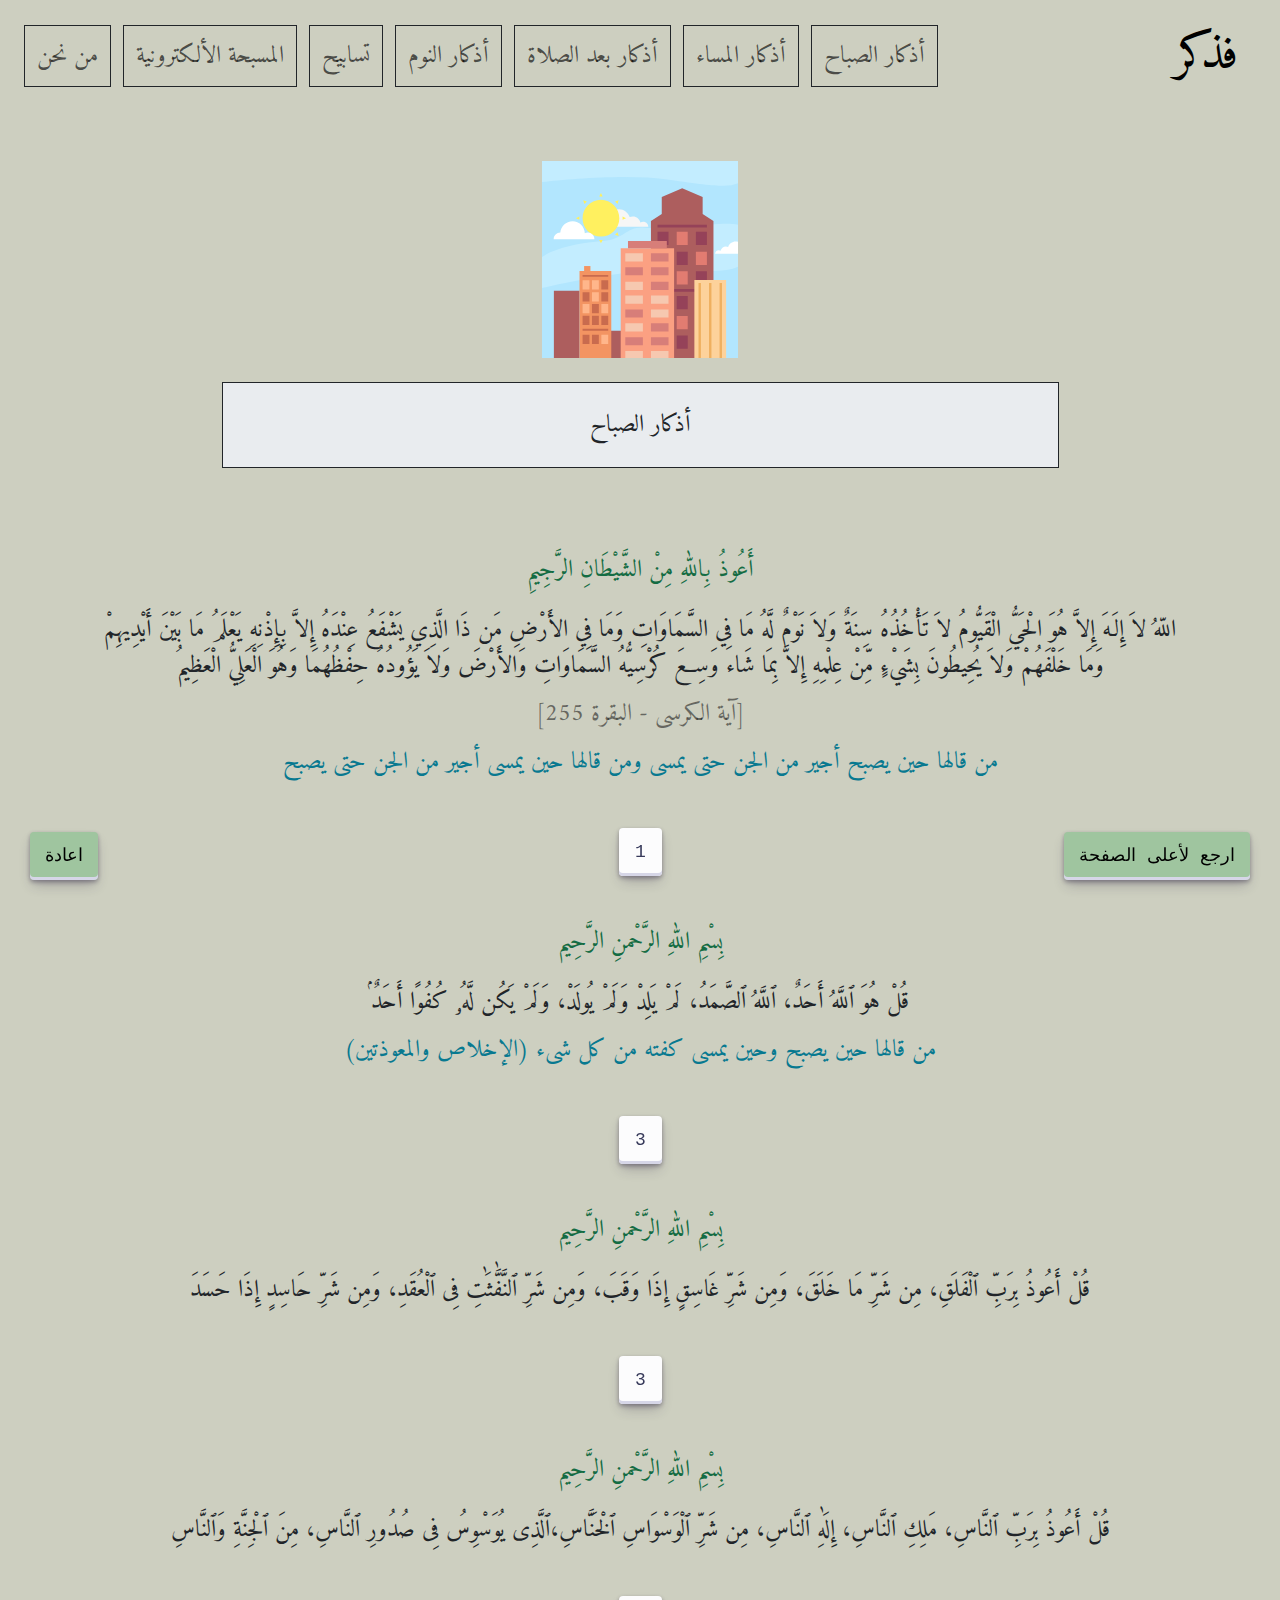
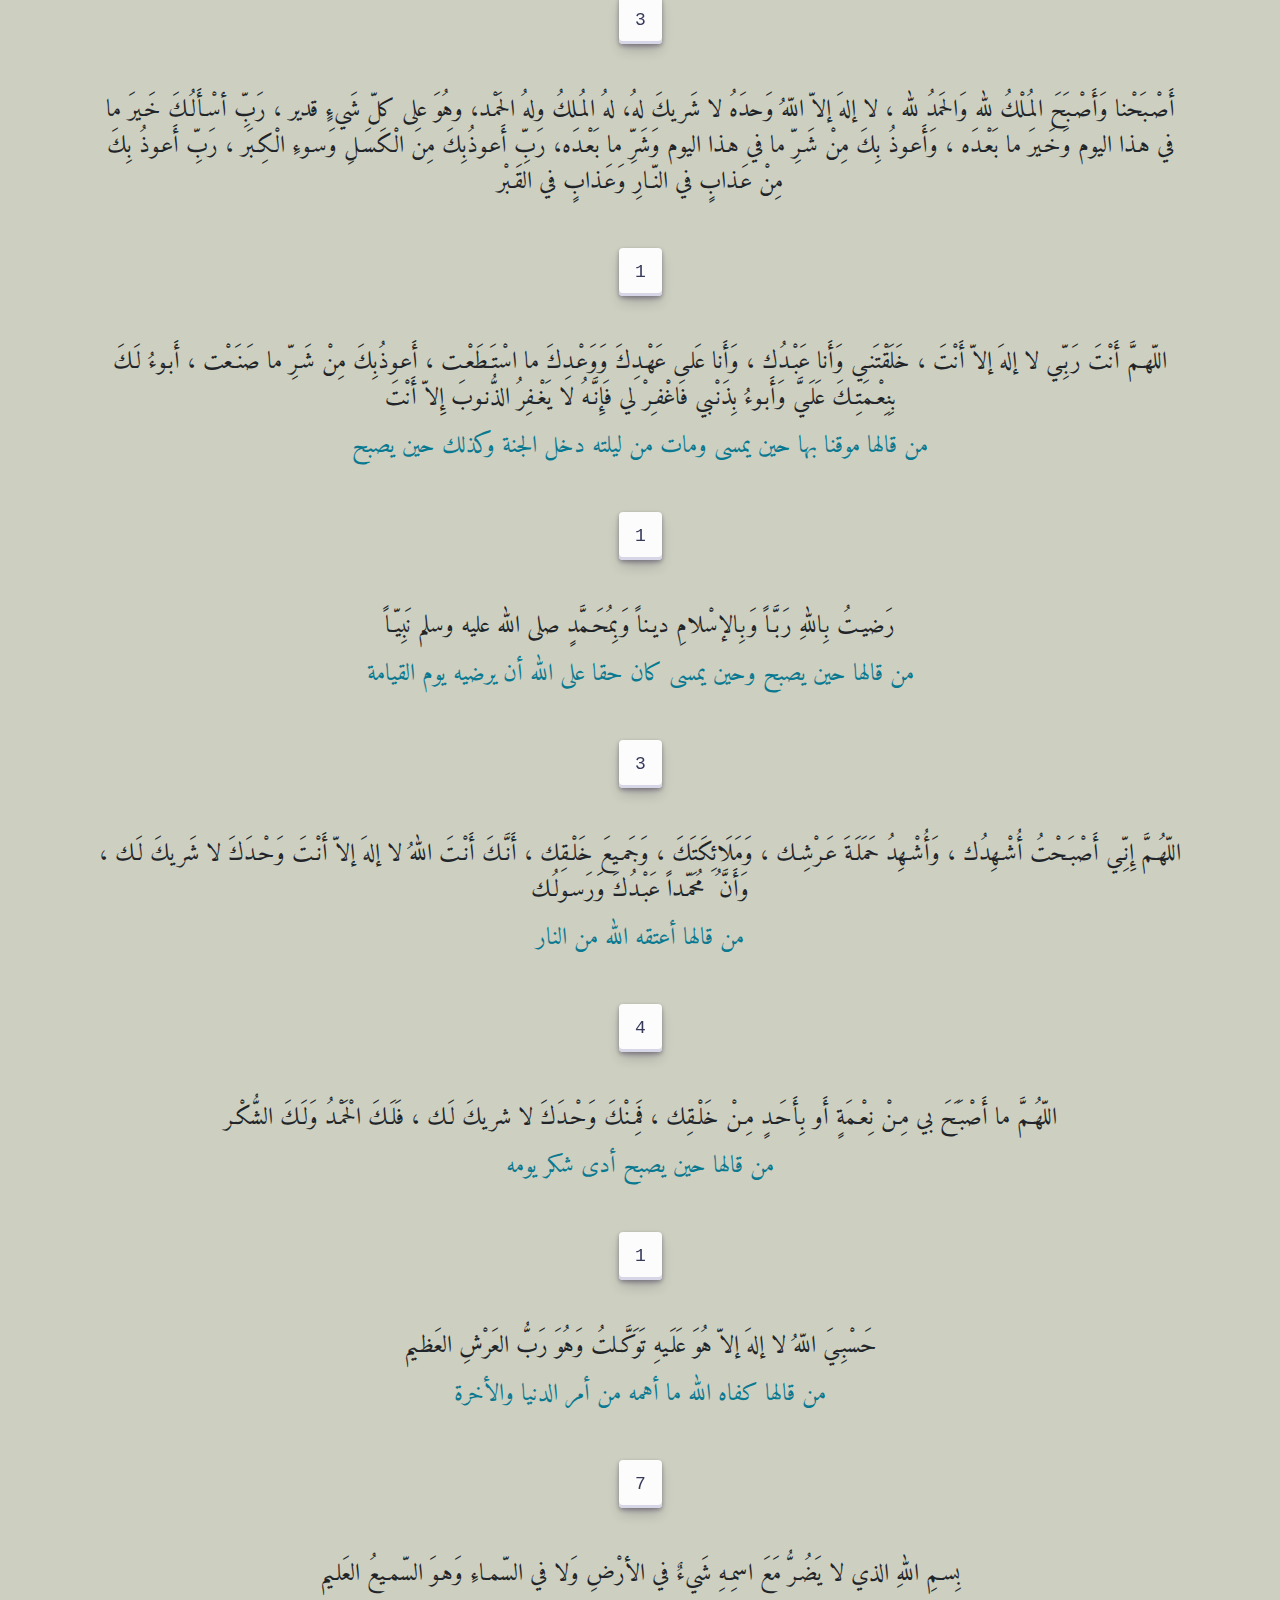
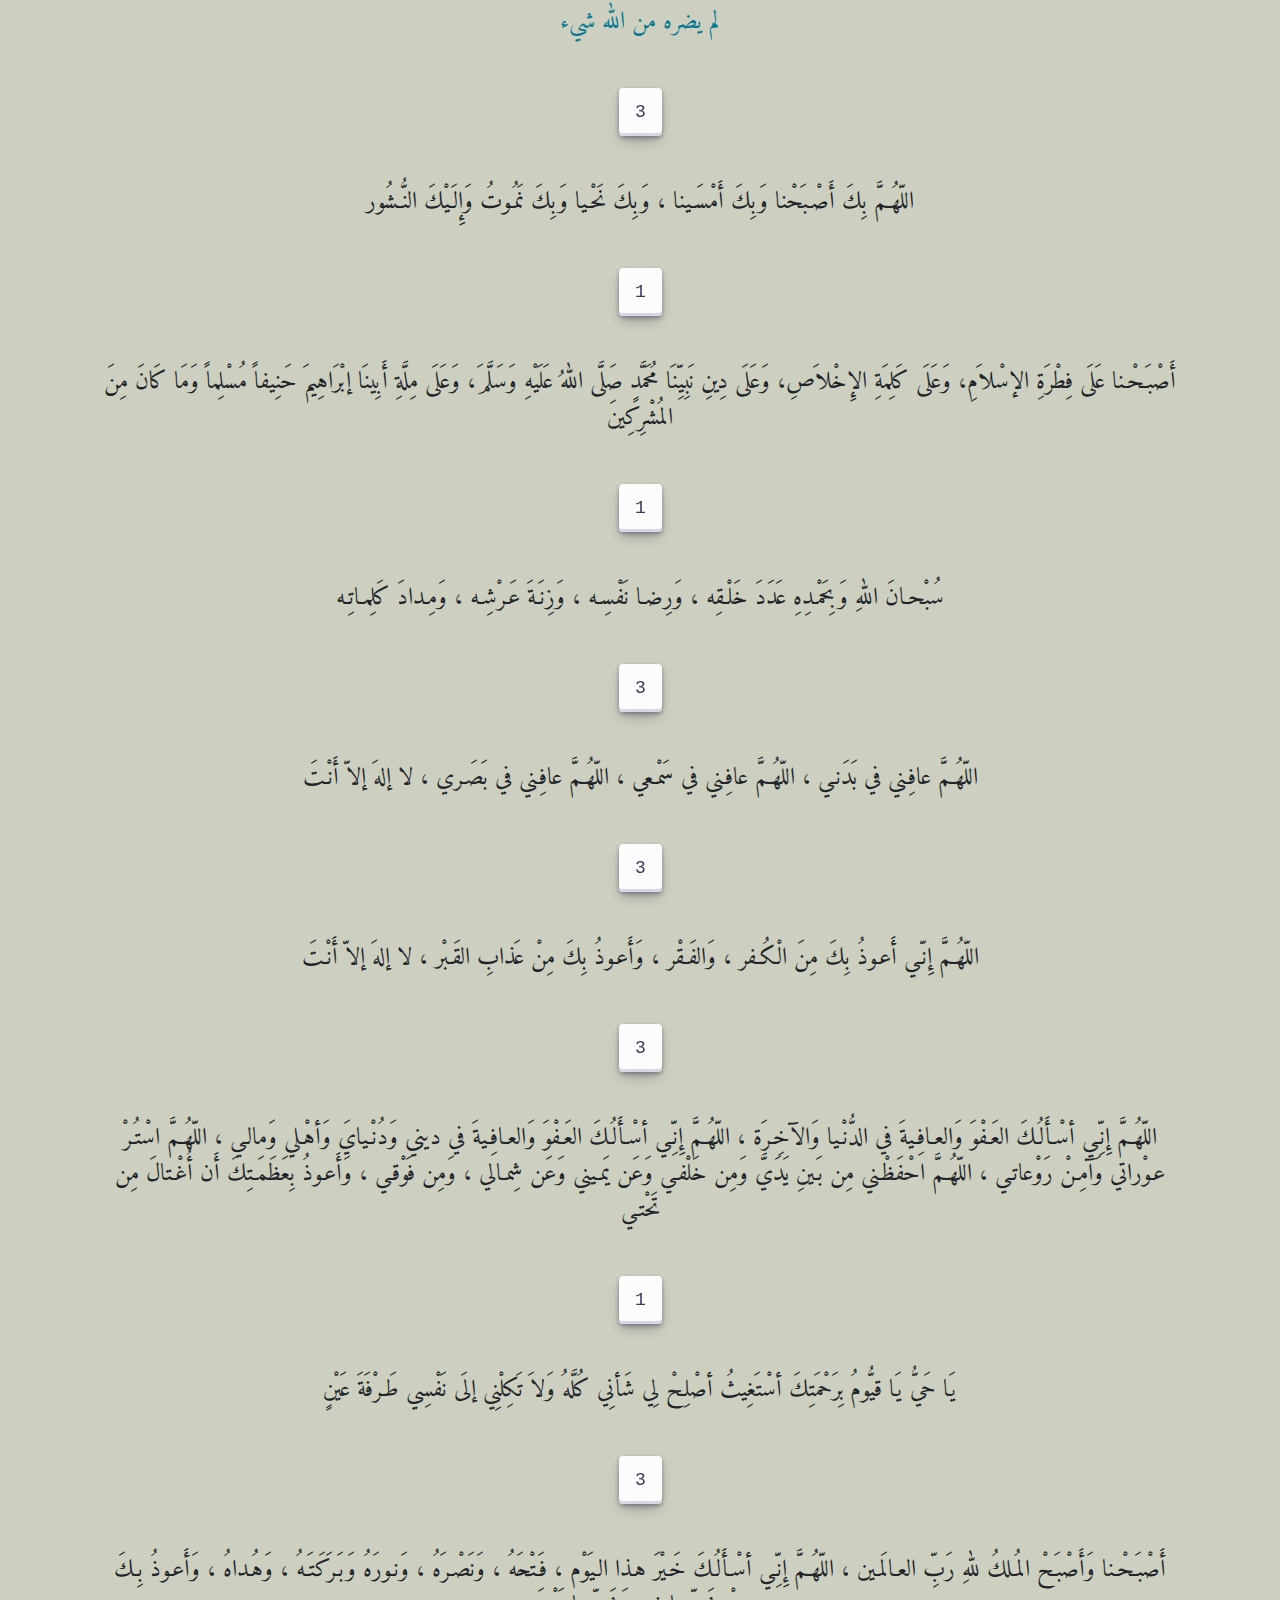
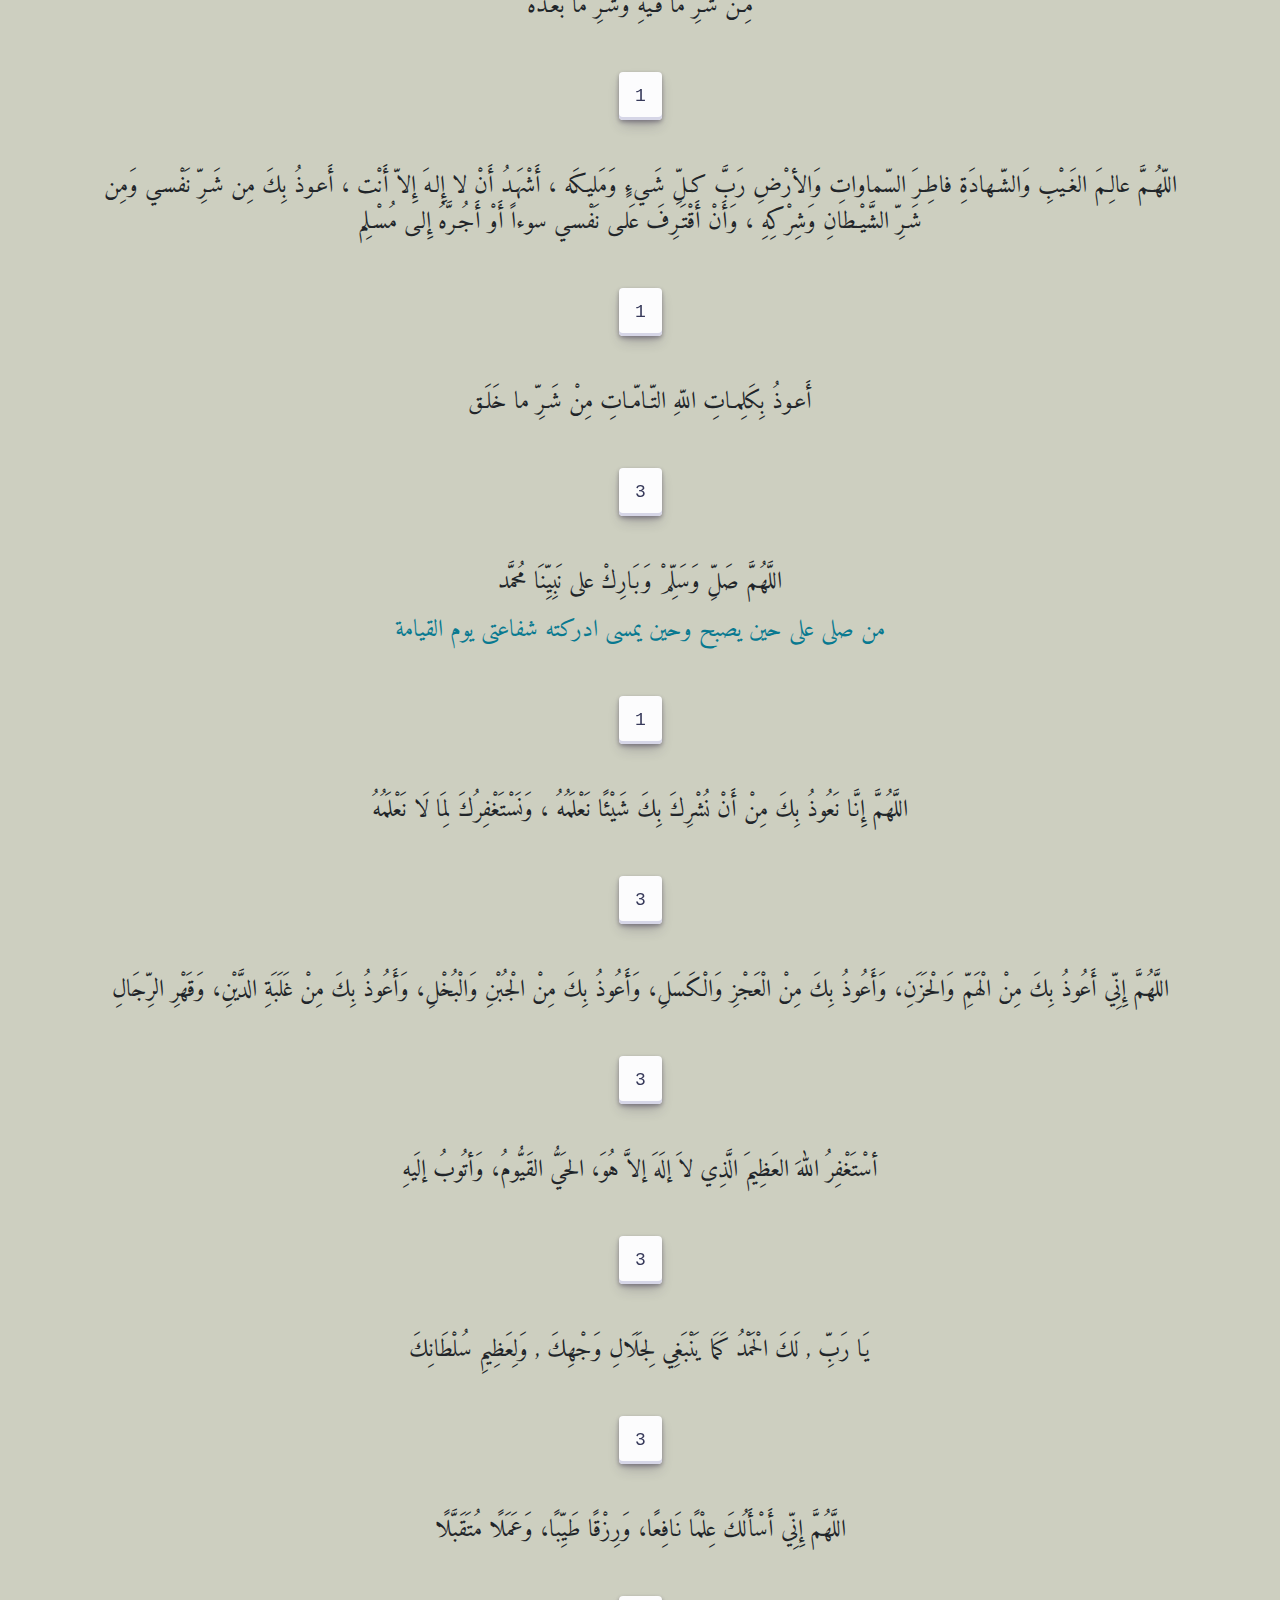
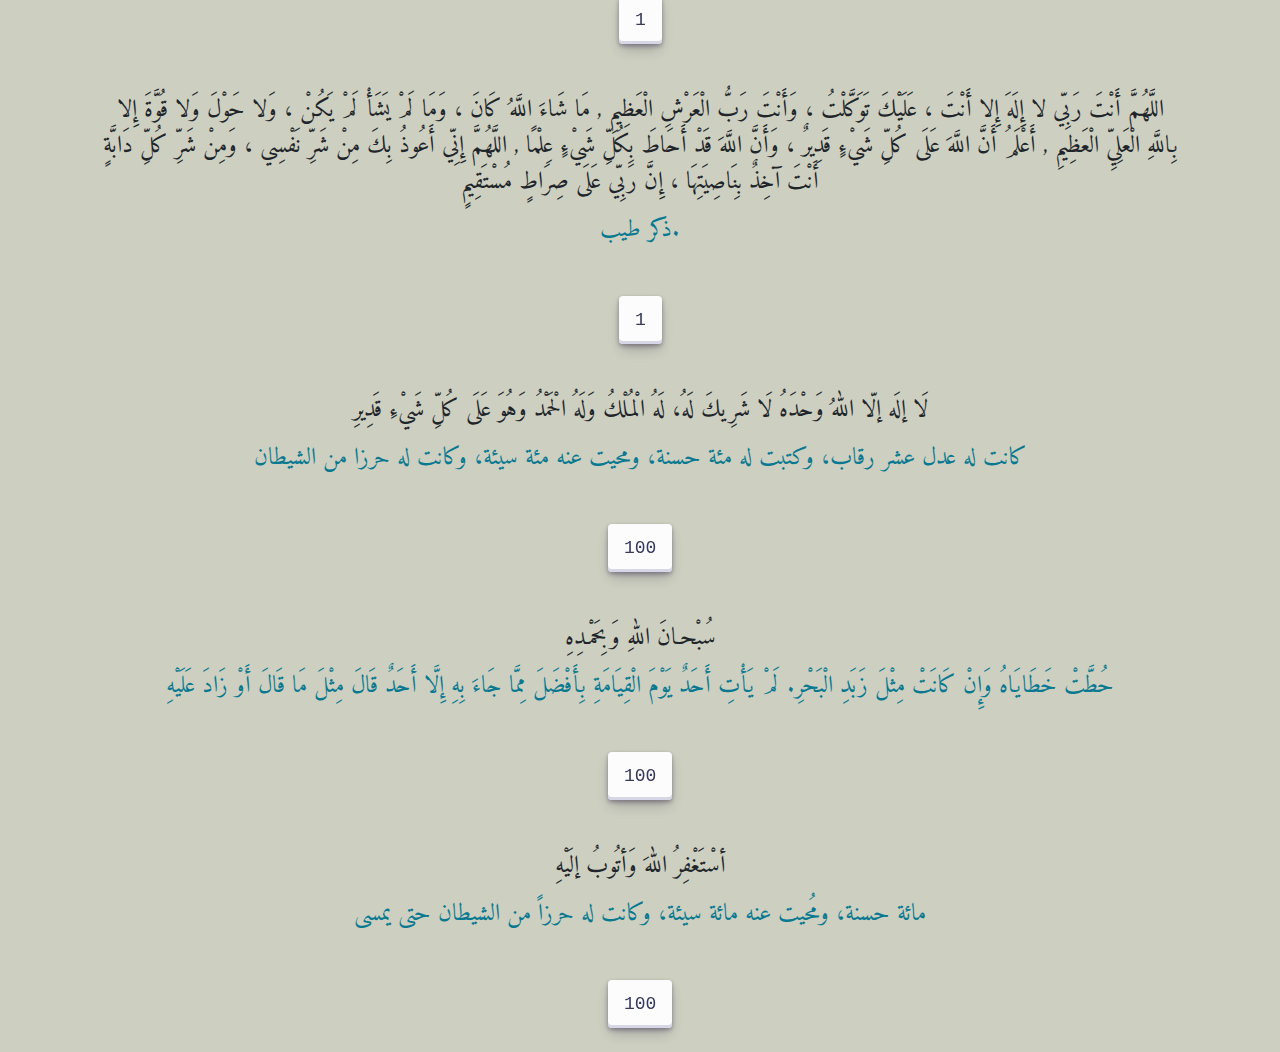
<file: index.html>
<!DOCTYPE html>
<html lang="en">

<head>
  <meta charset="UTF-8" />
  <meta http-equiv="X-UA-Compatible" content="IE=edge" />
  <meta name="viewport" content="width=device-width, initial-scale=1.0" />
  <link rel="preconnect" href="https://fonts.googleapis.com">
  <link rel="preconnect" href="https://fonts.gstatic.com" crossorigin>
  <link href="https://fonts.googleapis.com/css2?family=Amiri&display=swap" rel="stylesheet">
  <!-- Hotjar Tracking Code for my site -->
<script>
  (function(h,o,t,j,a,r){
      h.hj=h.hj||function(){(h.hj.q=h.hj.q||[]).push(arguments)};
      h._hjSettings={hjid:3424059,hjsv:6};
      a=o.getElementsByTagName('head')[0];
      r=o.createElement('script');r.async=1;
      r.src=t+h._hjSettings.hjid+j+h._hjSettings.hjsv;
      a.appendChild(r);
  })(window,document,'https://static.hotjar.com/c/hotjar-','.js?sv=');
</script>
  <link rel="stylesheet" href="./css/bootstrap.min.css" />
  <link rel="stylesheet" href="./css/style.css" />
  <title>فذكر</title>
</head>

<body class="bg">



  <nav class="navbar navbar-expand-lg bg-nav">
    <div class="container-fluid flex-row-reverse ">
      <a class="navbar-brand fs-2 font-hover" href="#">فذكر</a>

      <button class="navbar-toggler" type="button" data-bs-toggle="collapse" data-bs-target="#navbarSupportedContent"
        aria-controls="navbarSupportedContent" aria-expanded="false" aria-label="Toggle navigation">
        <span class="navbar-toggler-icon"></span>
      </button>

      <div class="collapse navbar-collapse " id="navbarSupportedContent">
        <ul class="navbar-nav  me-auto mb-2 mb-lg-0 text-center">

          <li class="nav-item border border-dark m-1 head-hover">
            <a class="nav-link" href="#">من نحن</a>
          </li>

          <li class="nav-item border border-dark m-1 head-hover">
            <a class="nav-link" onclick="goToPage6()" href="#">المسبحة الألكترونية</a>
          </li>

          <li class="nav-item border border-dark m-1 head-hover">
            <a class="nav-link" onclick="goToPage5()" href="#">تسابيح</a>
          </li>

          <li class="nav-item border border-dark m-1 head-hover">
            <a class="nav-link" onclick="goToPage4()" href="#">أذكار النوم</a>
          </li>

          <li class="nav-item border border-dark m-1 head-hover">
            <a class="nav-link" onclick="goToPage3()" href="#">أذكار بعد الصلاة</a>
          </li>

          <li class="nav-item border border-dark m-1 head-hover">
            <a class="nav-link" onclick="goToPage2()" href="#">أذكار المساء</a>
          </li>


          <li class="nav-item border border-dark m-1 head-hover">
            <a class="nav-link " onclick="goToPage1()" aria-current="page" href="#">أذكار الصباح</a>
          </li>

        </ul>


      </div>
    </div>
  </nav>

  <section id="page1" class="active text-center">
    <div class="m-auto w-100">
      <img src="./photos/1.svg" class="col-lg-2 col-10">
    </div>

    <div class=" w-75 pb-4 m-auto">
      <div class="m-3 p-3 border border-dark bg-body-secondary ">
        أذكار الصباح
      </div>
    </div>

    <div class="m-lg-3 m-2">
      <div class="m-lg-3 ">
        <div class="text-success-emphasis m-3">
          أَعُوذُ بِاللهِ مِنْ الشَّيْطَانِ الرَّجِيمِ
        </div>
        اللّهُ لاَ إِلَـهَ إِلاَّ هُوَ الْحَيُّ الْقَيُّومُ لاَ تَأْخُذُهُ سِنَةٌ وَلاَ نَوْمٌ لَّهُ مَا فِي
        السَّمَاوَاتِ وَمَا فِي الأَرْضِ مَن ذَا الَّذِي يَشْفَعُ عِنْدَهُ إِلاَّ بِإِذْنِهِ يَعْلَمُ مَا بَيْنَ
        أَيْدِيهِمْ وَمَا خَلْفَهُمْ وَلاَ يُحِيطُونَ بِشَيْءٍ مِّنْ عِلْمِهِ إِلاَّ بِمَا شَاء وَسِعَ كُرْسِيُّهُ
        السَّمَاوَاتِ وَالأَرْضَ وَلاَ يَؤُودُهُ حِفْظُهُمَا وَهُوَ الْعَلِيُّ الْعَظِيمُ
        <div class="text-black-50 m-2">
          [آية الكرسى - البقرة 255]
        </div>

        <div class="text-info-emphasis">
          من قالها حين يصبح أجير من الجن حتى يمسى ومن قالها حين يمسى أجير من الجن حتى يصبح
        </div>

      </div>
      <button id="myButton" class="m-3">1</button>
    </div>


    <div class="m-lg-3 m-2">
      <div class="m-lg-3">
        <div class="text-success-emphasis m-3">
          بِسْمِ اللهِ الرَّحْمنِ الرَّحِيم
        </div>

        قُلْ هُوَ ٱللَّهُ أَحَدٌ، ٱللَّهُ ٱلصَّمَدُ، لَمْ يَلِدْ وَلَمْ يُولَدْ، وَلَمْ يَكُن لَّهُۥ كُفُوًا أَحَدٌۢ

        <div class="text-info-emphasis m-2">
          من قالها حين يصبح وحين يمسى كفته من كل شىء (الإخلاص والمعوذتين)
        </div>

      </div>
      <button id="myButton1" class="m-3">3</button>
    </div>

    <div class="m-lg-3 m-2">
      <div class="m-lg-3">
        <div class="text-success-emphasis m-3">
          بِسْمِ اللهِ الرَّحْمنِ الرَّحِيم
        </div>
        قُلْ أَعُوذُ بِرَبِّ ٱلْفَلَقِ، مِن شَرِّ مَا خَلَقَ، وَمِن شَرِّ غَاسِقٍ إِذَا وَقَبَ، وَمِن شَرِّ
        ٱلنَّفَّٰثَٰتِ فِى ٱلْعُقَدِ، وَمِن شَرِّ حَاسِدٍ إِذَا حَسَدَ
      </div>
      <button id="myButton2" class="m-3">3</button>
    </div>


    <div class="m-lg-3 m-2">
      <div class="m-lg-3">
        <div class="text-success-emphasis m-3">
          بِسْمِ اللهِ الرَّحْمنِ الرَّحِيم
        </div>
        قُلْ أَعُوذُ بِرَبِّ ٱلنَّاسِ، مَلِكِ ٱلنَّاسِ، إِلَٰهِ ٱلنَّاسِ، مِن شَرِّ ٱلْوَسْوَاسِ ٱلْخَنَّاسِ،ٱلَّذِى
        يُوَسْوِسُ فِى صُدُورِ ٱلنَّاسِ، مِنَ ٱلْجِنَّةِ وَٱلنَّاسِ
      </div>
      <button id="myButton3" class="m-3">3</button>
    </div>


    <div class="m-lg-3 m-2">
      <div class="m-lg-3">
        أَصْـبَحْنا وَأَصْـبَحَ المُـلْكُ لله وَالحَمدُ لله ، لا إلهَ إلاّ اللّهُ وَحدَهُ لا شَريكَ لهُ، لهُ المُـلكُ
        ولهُ الحَمْـد، وهُوَ على كلّ شَيءٍ قدير ، رَبِّ أسْـأَلُـكَ خَـيرَ ما في هـذا اليوم وَخَـيرَ ما بَعْـدَه ،
        وَأَعـوذُ بِكَ مِنْ شَـرِّ ما في هـذا اليوم وَشَرِّ ما بَعْـدَه، رَبِّ أَعـوذُبِكَ مِنَ الْكَسَـلِ وَسـوءِ
        الْكِـبَر ، رَبِّ أَعـوذُ بِكَ مِنْ عَـذابٍ في النّـارِ وَعَـذابٍ في القَـبْر
      </div>
      <button id="myButton4" class="m-3">1</button>
    </div>

    <div class="m-lg-3 m-2">
      <div class="m-lg-3">
        اللّهـمَّ أَنْتَ رَبِّـي لا إلهَ إلاّ أَنْتَ ، خَلَقْتَنـي وَأَنا عَبْـدُك ، وَأَنا عَلـى عَهْـدِكَ
        وَوَعْـدِكَ
        ما اسْتَـطَعْـت ، أَعـوذُبِكَ مِنْ شَـرِّ ما صَنَـعْت ، أَبـوءُ لَـكَ بِنِعْـمَتِـكَ عَلَـيَّ وَأَبـوءُ
        بِذَنْـبي فَاغْفـِرْ لي فَإِنَّـهُ لا يَغْـفِرُ الذُّنـوبَ إِلاّ أَنْتَ

        <div class="text-info-emphasis m-2">
          من قالها موقنا بها حين يمسى ومات من ليلته دخل الجنة وكذلك حين يصبح
        </div>

      </div>
      <button id="myButton5" class="m-3">1</button>
    </div>


    <div class="m-lg-3 m-2">
      <div class="m-lg-3">
        رَضيـتُ بِاللهِ رَبَّـاً وَبِالإسْلامِ ديـناً وَبِمُحَـمَّدٍ صلى الله عليه وسلم نَبِيّـاً

        <div class="text-info-emphasis m-2">
          من قالها حين يصبح وحين يمسى كان حقا على الله أن يرضيه يوم القيامة
        </div>

      </div>
      <button id="myButton6" class="m-3">3</button>
    </div>


    <div class="m-lg-3 m-2">
      <div class="m-lg-3">
        اللّهُـمَّ إِنِّـي أَصْبَـحْتُ أُشْـهِدُك ، وَأُشْـهِدُ حَمَلَـةَ عَـرْشِـك ، وَمَلَائِكَتَكَ ، وَجَمـيعَ
        خَلْـقِك ، أَنَّـكَ أَنْـتَ اللهُ لا إلهَ إلاّ أَنْـتَ وَحْـدَكَ لا شَريكَ لَـك ، وَأَنَّ ُ مُحَمّـداً
        عَبْـدُكَ
        وَرَسـولُـك

        <div class="text-info-emphasis m-2">
          من قالها أعتقه الله من النار
        </div>

      </div>
      <button id="myButton7" class="m-3">4</button>
    </div>

    <div class="m-lg-3 m-2">
      <div class="m-lg-3">
        اللّهُـمَّ ما أَصْبَـَحَ بي مِـنْ نِعْـمَةٍ أَو بِأَحَـدٍ مِـنْ خَلْـقِك ، فَمِـنْكَ وَحْـدَكَ لا شريكَ لَـك ،
        فَلَـكَ الْحَمْـدُ وَلَـكَ الشُّكْـر

        <div class="text-info-emphasis m-2">
          من قالها حين يصبح أدى شكر يومه
        </div>
      </div>
      <button id="myButton8" class="m-3">1</button>
    </div>

    <div class="m-lg-3 m-2">
      <div class="m-lg-3">
        حَسْبِـيَ اللّهُ لا إلهَ إلاّ هُوَ عَلَـيهِ تَوَكَّـلتُ وَهُوَ رَبُّ العَرْشِ العَظـيم

        <div class="text-info-emphasis m-2">
          من قالها كفاه الله ما أهمه من أمر الدنيا والأخرة
        </div>
      </div>
      <button id="myButton9" class="m-3">7</button>
    </div>

    <div class="m-lg-3 m-2">
      <div class="m-lg-3">
        بِسـمِ اللهِ الذي لا يَضُـرُّ مَعَ اسمِـهِ شَيءٌ في الأرْضِ وَلا في السّمـاءِ وَهـوَ السّمـيعُ العَلـيم
        <div class="text-info-emphasis m-2">
          لم يضره من الله شيء
        </div>
      </div>
      <button id="myButton10" class="m-3">3</button>
    </div>

    <div class="m-lg-3 m-2">
      <div class="m-lg-3">
        اللّهُـمَّ بِكَ أَصْـبَحْنا وَبِكَ أَمْسَـينا ، وَبِكَ نَحْـيا وَبِكَ نَمُـوتُ وَإِلَـيْكَ النُّـشُور
      </div>
      <button id="myButton11" class="m-3">1</button>
    </div>

    <div class="m-lg-3 m-2">
      <div class="m-lg-3">
        أَصْبَـحْـنا عَلَى فِطْرَةِ الإسْلاَمِ، وَعَلَى كَلِمَةِ الإِخْلاَصِ، وَعَلَى دِينِ نَبِيِّنَا مُحَمَّدٍ
        صَلَّى
        اللهُ عَلَيْهِ وَسَلَّمَ، وَعَلَى مِلَّةِ أَبِينَا إبْرَاهِيمَ حَنِيفاً مُسْلِماً وَمَا كَانَ مِنَ
        المُشْرِكِينَ
      </div>
      <button id="myButton12" class="m-3">1</button>
    </div>

    <div class="m-lg-3 m-2">
      <div class="m-lg-3">
        سُبْحـانَ اللهِ وَبِحَمْـدِهِ عَدَدَ خَلْـقِه ، وَرِضـا نَفْسِـه ، وَزِنَـةَ عَـرْشِـه ، وَمِـدادَ كَلِمـاتِـه
      </div>
      <button id="myButton13" class="m-3">3</button>
    </div>

    <div class="m-lg-3 m-2">
      <div class="m-lg-3">
        اللّهُـمَّ عافِـني في بَدَنـي ، اللّهُـمَّ عافِـني في سَمْـعي ، اللّهُـمَّ عافِـني في بَصَـري ، لا إلهَ إلاّ
        أَنْـتَ
      </div>
      <button id="myButton14" class="m-3">3</button>
    </div>


    <div class="m-lg-3 m-2">
      <div class="m-lg-3">
        اللّهُـمَّ إِنّـي أَعـوذُ بِكَ مِنَ الْكُـفر ، وَالفَـقْر ، وَأَعـوذُ بِكَ مِنْ عَذابِ القَـبْر ، لا إلهَ إلاّ
        أَنْـتَ
      </div>
      <button id="myButton15" class="m-3">3</button>
    </div>


    <div class="m-lg-3 m-2">
      <div class="m-lg-3">
        اللّهُـمَّ إِنِّـي أسْـأَلُـكَ العَـفْوَ وَالعـافِـيةَ في الدُّنْـيا وَالآخِـرَة ، اللّهُـمَّ إِنِّـي
        أسْـأَلُـكَ العَـفْوَ وَالعـافِـيةَ في ديني وَدُنْـيايَ وَأهْـلي وَمالـي ، اللّهُـمَّ اسْتُـرْ عـوْراتي
        وَآمِـنْ
        رَوْعاتـي ، اللّهُـمَّ احْفَظْـني مِن بَـينِ يَدَيَّ وَمِن خَلْفـي وَعَن يَمـيني وَعَن شِمـالي ، وَمِن فَوْقـي
        ،
        وَأَعـوذُ بِعَظَمَـتِكَ أَن أُغْـتالَ مِن تَحْتـي
      </div>
      <button id="myButton16" class="m-3">1</button>
    </div>


    <div class="m-lg-3 m-2">
      <div class="m-lg-3">
        يَا حَيُّ يَا قيُّومُ بِرَحْمَتِكَ أسْتَغِيثُ أصْلِحْ لِي شَأنِي كُلَّهُ وَلاَ تَكِلْنِي إلَى نَفْسِي
        طَـرْفَةَ
        عَيْنٍ
      </div>
      <button id="myButton17" class="m-3">3</button>
    </div>


    <div class="m-lg-3 m-2">
      <div class="m-lg-3">
        أَصْبَـحْـنا وَأَصْبَـحْ المُـلكُ للهِ رَبِّ العـالَمـين ، اللّهُـمَّ إِنِّـي أسْـأَلُـكَ خَـيْرَ هـذا
        الـيَوْم
        ، فَـتْحَهُ ، وَنَصْـرَهُ ، وَنـورَهُ وَبَـرَكَتَـهُ ، وَهُـداهُ ، وَأَعـوذُ بِـكَ مِـنْ شَـرِّ ما فـيهِ
        وَشَـرِّ ما بَعْـدَه
      </div>
      <button id="myButton18" class="m-3">1</button>
    </div>


    <div class="m-lg-3 m-2">
      <div class="m-lg-3">
        اللّهُـمَّ عالِـمَ الغَـيْبِ وَالشّـهادَةِ فاطِـرَ السّماواتِ وَالأرْضِ رَبَّ كـلِّ شَـيءٍ وَمَليـكَه ،
        أَشْهَـدُ أَنْ لا إِلـهَ إِلاّ أَنْت ، أَعـوذُ بِكَ مِن شَـرِّ نَفْسـي وَمِن شَـرِّ الشَّيْـطانِ وَشِرْكِهِ ،
        وَأَنْ أَقْتَـرِفَ عَلـى نَفْسـي سوءاً أَوْ أَجُـرَّهُ إِلـى مُسْـلِم
      </div>
      <button id="myButton19" class="m-3">1</button>
    </div>


    <div class="m-lg-3 m-2">
      <div class="m-lg-3">
        أَعـوذُ بِكَلِمـاتِ اللّهِ التّـامّـاتِ مِنْ شَـرِّ ما خَلَـق
      </div>
      <button id="myButton20" class="m-3">3</button>
    </div>



    <div class="m-lg-3 m-2">
      <div class="m-lg-3">
        اللَّهُمَّ صَلِّ وَسَلِّمْ وَبَارِكْ على نَبِيِّنَا مُحمَّد
        <div class="text-info-emphasis m-2">
          من صلى على حين يصبح وحين يمسى ادركته شفاعتى يوم القيامة
        </div>
      </div>
      <button id="myButton21" class="m-3">1</button>
    </div>



    <div class="m-lg-3 m-2">
      <div class="m-lg-3">
        اللَّهُمَّ إِنَّا نَعُوذُ بِكَ مِنْ أَنْ نُشْرِكَ بِكَ شَيْئًا نَعْلَمُهُ ، وَنَسْتَغْفِرُكَ لِمَا لَا
        نَعْلَمُهُ
      </div>
      <button id="myButton22" class="m-3">3</button>
    </div>




    <div class="m-lg-3 m-2">
      <div class="m-lg-3">
        اللَّهُمَّ إِنِّي أَعُوذُ بِكَ مِنْ الْهَمِّ وَالْحَزَنِ، وَأَعُوذُ بِكَ مِنْ الْعَجْزِ وَالْكَسَلِ، وَأَعُوذُ
        بِكَ مِنْ الْجُبْنِ وَالْبُخْلِ، وَأَعُوذُ بِكَ مِنْ غَلَبَةِ الدَّيْنِ، وَقَهْرِ الرِّجَالِ
      </div>
      <button id="myButton23" class="m-3">3</button>
    </div>




    <div class="m-lg-3 m-2">
      <div class="m-lg-3">
        أسْتَغْفِرُ اللهَ العَظِيمَ الَّذِي لاَ إلَهَ إلاَّ هُوَ، الحَيُّ القَيُّومُ، وَأتُوبُ إلَيهِ
      </div>
      <button id="myButton24" class="m-3">3</button>
    </div>




    <div class="m-lg-3 m-2">
      <div class="m-lg-3">
        يَا رَبِّ , لَكَ الْحَمْدُ كَمَا يَنْبَغِي لِجَلَالِ وَجْهِكَ , وَلِعَظِيمِ سُلْطَانِكَ
      </div>
      <button id="myButton25" class="m-3">3</button>

    </div>




    <div class="m-lg-3 m-2">
      <div class="m-lg-3">
        اللَّهُمَّ إِنِّي أَسْأَلُكَ عِلْمًا نَافِعًا، وَرِزْقًا طَيِّبًا، وَعَمَلًا مُتَقَبَّلًا
      </div>
      <button id="myButton26" class="m-3">1</button>
    </div>

    <div class="m-lg-3 m-2">
      <div class="m-lg-3">
        اللَّهُمَّ أَنْتَ رَبِّي لا إِلَهَ إِلا أَنْتَ ، عَلَيْكَ تَوَكَّلْتُ ، وَأَنْتَ رَبُّ الْعَرْشِ الْعَظِيمِ ,
        مَا شَاءَ اللَّهُ كَانَ ، وَمَا لَمْ يَشَأْ لَمْ يَكُنْ ، وَلا حَوْلَ وَلا قُوَّةَ إِلا بِاللَّهِ الْعَلِيِّ
        الْعَظِيمِ , أَعْلَمُ أَنَّ اللَّهَ عَلَى كُلِّ شَيْءٍ قَدِيرٌ ، وَأَنَّ اللَّهَ قَدْ أَحَاطَ بِكُلِّ شَيْءٍ
        عِلْمًا , اللَّهُمَّ إِنِّي أَعُوذُ بِكَ مِنْ شَرِّ نَفْسِي ، وَمِنْ شَرِّ كُلِّ دَابَّةٍ أَنْتَ آخِذٌ
        بِنَاصِيَتِهَا ، إِنَّ رَبِّي عَلَى صِرَاطٍ مُسْتَقِيمٍ

        <div class="text-info-emphasis m-2">
          ذكر طيب.
        </div>

      </div>
      <button id="myButton27" class="m-3">1</button>

    </div>


    <div class="m-lg-3 m-2">
      <div class="m-lg-3">
        لَا إلَه إلّا اللهُ وَحْدَهُ لَا شَرِيكَ لَهُ، لَهُ الْمُلْكُ وَلَهُ الْحَمْدُ وَهُوَ عَلَى كُلِّ شَيْءِ
        قَدِيرِ

        <div class="text-info-emphasis m-2">
          كانت له عدل عشر رقاب، وكتبت له مئة حسنة، ومحيت عنه مئة سيئة، وكانت له حرزا من الشيطان
        </div>

      </div>
      <button id="myButton28" class="m-3">100</button>

    </div>



    <div class="m-lg-3 m-2">
      <div class="m-lg-3">
        سُبْحـانَ اللهِ وَبِحَمْـدِهِ
        <div class="text-info-emphasis m-2">
          حُطَّتْ خَطَايَاهُ وَإِنْ كَانَتْ مِثْلَ زَبَدِ الْبَحْرِ. لَمْ يَأْتِ أَحَدٌ يَوْمَ الْقِيَامَةِ بِأَفْضَلَ
          مِمَّا جَاءَ بِهِ إِلَّا أَحَدٌ قَالَ مِثْلَ مَا قَالَ أَوْ زَادَ عَلَيْهِ
        </div>
      </div>
      <button id="myButton29" class="m-3">100</button>
    </div>

    <div class="m-lg-3 m-2">
      <div class="m-lg-3">
        أسْتَغْفِرُ اللهَ وَأتُوبُ إلَيْهِ
        <div class="text-info-emphasis m-2">
          مائة حسنة، ومُحيت عنه مائة سيئة، وكانت له حرزاً من الشيطان حتى يمسى
        </div>
      </div>
      <button id="myButton30" class="m-3">100</button>
    </div>


  </section>
  <section id="page2" class="text-center">
    <div class="m-auto w-100">
      <img src="./photos/2.svg" class="col-lg-2 col-10">
    </div>

    <div class=" w-75 pb-4 m-auto">
      <div class="m-3 p-3 border border-dark bg-body-secondary ">
        أذكار المساء
      </div>
    </div>

    <div class="m-lg-3 m-2">
      <div class="m-lg-3">
        <div class="text-success-emphasis m-3">
          أَعُوذُ بِاللهِ مِنْ الشَّيْطَانِ الرَّجِيمِ
        </div>
        اللّهُ لاَ إِلَـهَ إِلاَّ هُوَ الْحَيُّ الْقَيُّومُ لاَ تَأْخُذُهُ سِنَةٌ وَلاَ نَوْمٌ لَّهُ مَا فِي
        السَّمَاوَاتِ وَمَا فِي الأَرْضِ مَن ذَا الَّذِي يَشْفَعُ عِنْدَهُ إِلاَّ بِإِذْنِهِ يَعْلَمُ مَا بَيْنَ
        أَيْدِيهِمْ وَمَا خَلْفَهُمْ وَلاَ يُحِيطُونَ بِشَيْءٍ مِّنْ عِلْمِهِ إِلاَّ بِمَا شَاء وَسِعَ كُرْسِيُّهُ
        السَّمَاوَاتِ وَالأَرْضَ وَلاَ يَؤُودُهُ حِفْظُهُمَا وَهُوَ الْعَلِيُّ الْعَظِيمُ.
        <div class="text-black-50 m-2">
          [آية الكرسى - البقرة 255]
        </div>

        <div class="text-info-emphasis">
          من قالها حين يصبح أجير من الجن حتى يمسى ومن قالها حين يمسى أجير من الجن حتى يصبح
        </div>

      </div>
      <button id="myButton32" class="m-3">1</button>
    </div>

    <div class="m-lg-3 m-2">
      <div class="m-lg-3">
        <div class="text-success-emphasis m-3">
          أَعُوذُ بِاللهِ مِنْ الشَّيْطَانِ الرَّجِيمِ
        </div>

        آمَنَ الرَّسُولُ بِمَا أُنْزِلَ إِلَيْهِ مِنْ رَبِّهِ وَالْمُؤْمِنُونَ ۚ كُلٌّ آمَنَ بِاللَّهِ وَمَلَائِكَتِهِ
        وَكُتُبِهِ وَرُسُلِهِ لَا نُفَرِّقُ بَيْنَ أَحَدٍ مِنْ رُسُلِهِ ۚ وَقَالُوا سَمِعْنَا وَأَطَعْنَا ۖ
        غُفْرَانَكَ
        رَبَّنَا وَإِلَيْكَ الْمَصِيرُ. لَا يُكَلِّفُ اللَّهُ نَفْسًا إِلَّا وُسْعَهَا لَهَا مَا كَسَبَتْ وَعَلَيْهَا
        مَا اكْتَسَبَتْ رَبَّنَا لَا تُؤَاخِذْنَا إِنْ نَّسِينَآ أَوْ أَخْطَأْنَا رَبَّنَا وَلَا تَحْمِلْ عَلَيْنَا
        إِصْرًا كَمَا حَمَلْتَهُ عَلَى الَّذِينَ مِنْ قَبْلِنَا رَبَّنَا وَلَا تُحَمِّلْنَا مَا لَا طَاقَةَ لَنَا بِهِ
        وَاعْفُ عَنَّا وَاغْفِرْ لَنَا وَارْحَمْنَا أَنْتَ مَوْلَانَا فَانْصُرْنَا عَلَى الْقَوْمِ الْكَافِرِينَ.

        <div class="text-black-50 m-2">
          [البقرة 285 - 286]
        </div>

        <div class="text-info-emphasis">
          من قرأ آيتين من آخر سورة البقرة في ليلة كفتاه.
        </div>
        <button id="myButton33" class="m-3">1</button>

      </div>
    </div>

    <div class="m-lg-3 m-2">
      <div class="m-lg-3">
        <div class="text-success-emphasis m-3">
          بِسْمِ اللهِ الرَّحْمنِ الرَّحِيم
        </div>
        قُلْ هُوَ ٱللَّهُ أَحَدٌ، ٱللَّهُ ٱلصَّمَدُ، لَمْ يَلِدْ وَلَمْ يُولَدْ، وَلَمْ يَكُن لَّهُۥ كُفُوًا أَحَدٌۢ.
      </div>
      <div class="text-info-emphasis">
        من قالها حين يصبح وحين يمسى كفته من كل شىء (الإخلاص والمعوذتين).
      </div>
      <button id="myButton34" class="m-3">3</button>
    </div>

    <div class="m-lg-3 m-2">
      <div class="m-lg-3">
        <div class="text-success-emphasis m-3">
          بِسْمِ اللهِ الرَّحْمنِ الرَّحِيم
        </div>
        قُلْ أَعُوذُ بِرَبِّ ٱلْفَلَقِ، مِن شَرِّ مَا خَلَقَ، وَمِن شَرِّ غَاسِقٍ إِذَا وَقَبَ، وَمِن شَرِّ
        ٱلنَّفَّٰثَٰتِ فِى ٱلْعُقَدِ، وَمِن شَرِّ حَاسِدٍ إِذَا حَسَدَ
      </div>
      <button id="myButton35" class="m-3">3</button>
    </div>


    <div class="m-lg-3 m-2">
      <div class="m-lg-3">
        <div class="text-success-emphasis m-3">
          بِسْمِ اللهِ الرَّحْمنِ الرَّحِيم
        </div>
        قُلْ أَعُوذُ بِرَبِّ ٱلنَّاسِ، مَلِكِ ٱلنَّاسِ، إِلَٰهِ ٱلنَّاسِ، مِن شَرِّ ٱلْوَسْوَاسِ ٱلْخَنَّاسِ،ٱلَّذِى
        يُوَسْوِسُ فِى صُدُورِ ٱلنَّاسِ، مِنَ ٱلْجِنَّةِ وَٱلنَّاسِ
      </div>
      <button id="myButton36" class="m-3">3</button>
    </div>


    <div class="m-lg-3 m-2">
      <div class="m-lg-3">
        أَمْسَيْـنا وَأَمْسـى المـلكُ لله وَالحَمدُ لله ، لا إلهَ إلاّ اللّهُ وَحدَهُ لا شَريكَ لهُ، لهُ المُـلكُ ولهُ
        الحَمْـد، وهُوَ على كلّ شَيءٍ قدير ، رَبِّ أسْـأَلُـكَ خَـيرَ ما في هـذهِ اللَّـيْلَةِ وَخَـيرَ ما بَعْـدَهـا
        ،
        وَأَعـوذُ بِكَ مِنْ شَـرِّ ما في هـذهِ اللَّـيْلةِ وَشَرِّ ما بَعْـدَهـا ، رَبِّ أَعـوذُبِكَ مِنَ الْكَسَـلِ
        وَسـوءِ الْكِـبَر ، رَبِّ أَعـوذُ بِكَ مِنْ عَـذابٍ في النّـارِ وَعَـذابٍ في القَـبْر.
      </div>
      <button id="myButton37" class="m-3">1</button>
    </div>

    <div class="m-lg-3 m-2">
      <div class="m-lg-3">
        اللّهـمَّ أَنْتَ رَبِّـي لا إلهَ إلاّ أَنْتَ ، خَلَقْتَنـي وَأَنا عَبْـدُك ، وَأَنا عَلـى عَهْـدِكَ
        وَوَعْـدِكَ
        ما اسْتَـطَعْـت ، أَعـوذُبِكَ مِنْ شَـرِّ ما صَنَـعْت ، أَبـوءُ لَـكَ بِنِعْـمَتِـكَ عَلَـيَّ وَأَبـوءُ
        بِذَنْـبي فَاغْفـِرْ لي فَإِنَّـهُ لا يَغْـفِرُ الذُّنـوبَ إِلاّ أَنْتَ

        <div class="text-info-emphasis m-2">
          من قالها موقنا بها حين يمسى ومات من ليلته دخل الجنة وكذلك حين يصبح
        </div>

      </div>
      <button id="myButton38" class="m-3">1</button>
    </div>


    <div class="m-lg-3 m-2">
      <div class="m-lg-3">
        رَضيـتُ بِاللهِ رَبَّـاً وَبِالإسْلامِ ديـناً وَبِمُحَـمَّدٍ صلى الله عليه وسلم نَبِيّـاً

        <div class="text-info-emphasis m-2">
          من قالها حين يصبح وحين يمسى كان حقا على الله أن يرضيه يوم القيامة
        </div>

      </div>
      <button id="myButton39" class="m-3">3</button>
    </div>


    <div class="m-lg-3 m-2">
      <div class="m-lg-3">
        اللّهُـمَّ إِنِّـي أَمسيتُ أُشْـهِدُك ، وَأُشْـهِدُ حَمَلَـةَ عَـرْشِـك ، وَمَلَائِكَتَكَ ، وَجَمـيعَ خَلْـقِك
        ،
        أَنَّـكَ أَنْـتَ اللهُ لا إلهَ إلاّ أَنْـتَ وَحْـدَكَ لا شَريكَ لَـك ، وَأَنَّ ُ مُحَمّـداً عَبْـدُكَ
        وَرَسـولُـك.


        <div class="text-info-emphasis m-2">
          من قالها أعتقه الله من النار
        </div>

      </div>
      <button id="myButton40" class="m-3">4</button>
    </div>

    <div class="m-lg-3 m-2">
      <div class="m-lg-3">
        اللّهُـمَّ ما أَمسى بي مِـنْ نِعْـمَةٍ أَو بِأَحَـدٍ مِـنْ خَلْـقِك ، فَمِـنْكَ وَحْـدَكَ لا شريكَ لَـك ،
        فَلَـكَ الْحَمْـدُ وَلَـكَ الشُّكْـر.

        <div class="text-info-emphasis m-2">
          من قالها حين يمسى أدى شكر يومه.
        </div>
      </div>
      <button id="myButton41" class="m-3">1</button>
    </div>

    <div class="m-lg-3 m-2">
      <div class="m-lg-3">
        حَسْبِـيَ اللّهُ لا إلهَ إلاّ هُوَ عَلَـيهِ تَوَكَّـلتُ وَهُوَ رَبُّ العَرْشِ العَظـيم

        <div class="text-info-emphasis m-2">
          من قالها كفاه الله ما أهمه من أمر الدنيا والأخرة
        </div>
      </div>
      <button id="myButton42" class="m-3">7</button>
    </div>

    <div class="m-lg-3 m-2">
      <div class="m-lg-3">
        بِسـمِ اللهِ الذي لا يَضُـرُّ مَعَ اسمِـهِ شَيءٌ في الأرْضِ وَلا في السّمـاءِ وَهـوَ السّمـيعُ العَلـيم
        <div class="text-info-emphasis m-2">
          لم يضره من الله شيء
        </div>
      </div>
      <button id="myButton43" class="m-3">3</button>
    </div>

    <div class="m-lg-3 m-2">
      <div class="m-lg-3">
        اللّهُـمَّ بِكَ أَمْسَـينا وَبِكَ أَصْـبَحْنا، وَبِكَ نَحْـيا وَبِكَ نَمُـوتُ وَإِلَـيْكَ الْمَصِيرُ. </div>
      <button id="myButton44" class="m-3">1</button>
    </div>

    <div class="m-lg-3 m-2">
      <div class="m-lg-3">
        أَمْسَيْنَا عَلَى فِطْرَةِ الإسْلاَمِ، وَعَلَى كَلِمَةِ الإِخْلاَصِ، وَعَلَى دِينِ نَبِيِّنَا مُحَمَّدٍ صَلَّى
        اللهُ عَلَيْهِ وَسَلَّمَ، وَعَلَى مِلَّةِ أَبِينَا إبْرَاهِيمَ حَنِيفاً مُسْلِماً وَمَا كَانَ مِنَ
        المُشْرِكِينَ.
      </div>
      <button id="myButton45" class="m-3">1</button>
    </div>

    <div class="m-lg-3 m-2">
      <div class="m-lg-3">
        سُبْحـانَ اللهِ وَبِحَمْـدِهِ عَدَدَ خَلْـقِه ، وَرِضـا نَفْسِـه ، وَزِنَـةَ عَـرْشِـه ، وَمِـدادَ كَلِمـاتِـه
      </div>
      <button id="myButton46" class="m-3">3</button>
    </div>

    <div class="m-lg-3 m-2">
      <div class="m-lg-3">
        اللّهُـمَّ عافِـني في بَدَنـي ، اللّهُـمَّ عافِـني في سَمْـعي ، اللّهُـمَّ عافِـني في بَصَـري ، لا إلهَ إلاّ
        أَنْـتَ
      </div>
      <button id="myButton47" class="m-3">3</button>
    </div>


    <div class="m-lg-3 m-2">
      <div class="m-lg-3">
        اللّهُـمَّ إِنّـي أَعـوذُ بِكَ مِنَ الْكُـفر ، وَالفَـقْر ، وَأَعـوذُ بِكَ مِنْ عَذابِ القَـبْر ، لا إلهَ إلاّ
        أَنْـتَ
      </div>
      <button id="myButton48" class="m-3">3</button>
    </div>


    <div class="m-lg-3 m-2">
      <div class="m-lg-3">
        اللّهُـمَّ إِنِّـي أسْـأَلُـكَ العَـفْوَ وَالعـافِـيةَ في الدُّنْـيا وَالآخِـرَة ، اللّهُـمَّ إِنِّـي
        أسْـأَلُـكَ العَـفْوَ وَالعـافِـيةَ في ديني وَدُنْـيايَ وَأهْـلي وَمالـي ، اللّهُـمَّ اسْتُـرْ عـوْراتي
        وَآمِـنْ
        رَوْعاتـي ، اللّهُـمَّ احْفَظْـني مِن بَـينِ يَدَيَّ وَمِن خَلْفـي وَعَن يَمـيني وَعَن شِمـالي ، وَمِن فَوْقـي
        ،
        وَأَعـوذُ بِعَظَمَـتِكَ أَن أُغْـتالَ مِن تَحْتـي
      </div>
      <button id="myButton49" class="m-3">1</button>
    </div>


    <div class="m-lg-3 m-2">
      <div class="m-lg-3">
        يَا حَيُّ يَا قيُّومُ بِرَحْمَتِكَ أسْتَغِيثُ أصْلِحْ لِي شَأنِي كُلَّهُ وَلاَ تَكِلْنِي إلَى نَفْسِي
        طَـرْفَةَ
        عَيْنٍ
      </div>
      <button id="myButton50" class="m-3">3</button>
    </div>


    <div class="m-lg-3 m-2">
      <div class="m-lg-3">
        أَمْسَيْنا وَأَمْسَى الْمُلْكُ للهِ رَبِّ الْعَالَمَيْنِ، اللَّهُمَّ إِنَّي أسْأَلُكَ خَيْرَ هَذَه اللَّيْلَةِ
        فَتْحَهَا ونَصْرَهَا، ونُوْرَهَا وبَرَكَتهَا، وَهُدَاهَا، وَأَعُوذُ بِكَ مِنْ شَرِّ مَا فيهِا وَشَرَّ مَا
        بَعْدَهَا.
      </div>
      <button id="myButton51" class="m-3">1</button>
    </div>


    <div class="m-lg-3 m-2">
      <div class="m-lg-3">
        اللّهُـمَّ عالِـمَ الغَـيْبِ وَالشّـهادَةِ فاطِـرَ السّماواتِ وَالأرْضِ رَبَّ كـلِّ شَـيءٍ وَمَليـكَه ،
        أَشْهَـدُ أَنْ لا إِلـهَ إِلاّ أَنْت ، أَعـوذُ بِكَ مِن شَـرِّ نَفْسـي وَمِن شَـرِّ الشَّيْـطانِ وَشِرْكِهِ ،
        وَأَنْ أَقْتَـرِفَ عَلـى نَفْسـي سوءاً أَوْ أَجُـرَّهُ إِلـى مُسْـلِم
      </div>
      <button id="myButton52" class="m-3">1</button>
    </div>


    <div class="m-lg-3 m-2">
      <div class="m-lg-3">
        أَعـوذُ بِكَلِمـاتِ اللّهِ التّـامّـاتِ مِنْ شَـرِّ ما خَلَـق
      </div>
      <button id="myButton53" class="m-3">3</button>
    </div>



    <div class="m-lg-3 m-2">
      <div class="m-lg-3">
        اللَّهُمَّ صَلِّ وَسَلِّمْ وَبَارِكْ على نَبِيِّنَا مُحمَّد
        <div class="text-info-emphasis m-2">
          من صلى على حين يصبح وحين يمسى ادركته شفاعتى يوم القيامة
        </div>
      </div>
      <button id="myButton54" class="m-3">10</button>
    </div>



    <div class="m-lg-3 m-2">
      <div class="m-lg-3">
        اللَّهُمَّ إِنَّا نَعُوذُ بِكَ مِنْ أَنْ نُشْرِكَ بِكَ شَيْئًا نَعْلَمُهُ ، وَنَسْتَغْفِرُكَ لِمَا لَا
        نَعْلَمُهُ
      </div>
      <button id="myButton55" class="m-3">3</button>
    </div>




    <div class="m-lg-3 m-2">
      <div class="m-lg-3">
        اللَّهُمَّ إِنِّي أَعُوذُ بِكَ مِنْ الْهَمِّ وَالْحَزَنِ، وَأَعُوذُ بِكَ مِنْ الْعَجْزِ وَالْكَسَلِ، وَأَعُوذُ
        بِكَ مِنْ الْجُبْنِ وَالْبُخْلِ، وَأَعُوذُ بِكَ مِنْ غَلَبَةِ الدَّيْنِ، وَقَهْرِ الرِّجَالِ
      </div>
      <button id="myButton56" class="m-3">3</button>
    </div>




    <div class="m-lg-3 m-2">
      <div class="m-lg-3">
        أسْتَغْفِرُ اللهَ العَظِيمَ الَّذِي لاَ إلَهَ إلاَّ هُوَ، الحَيُّ القَيُّومُ، وَأتُوبُ إلَيهِ
      </div>
      <button id="myButton57" class="m-3">3</button>
    </div>




    <div class="m-lg-3 m-2">
      <div class="m-lg-3">
        يَا رَبِّ , لَكَ الْحَمْدُ كَمَا يَنْبَغِي لِجَلَالِ وَجْهِكَ , وَلِعَظِيمِ سُلْطَانِكَ
      </div>
      <button id="myButton58" class="m-3">3</button>

    </div>




    <div class="m-lg-3 m-2">
      <div class="m-lg-3">
        لَا إلَه إلّا اللهُ وَحْدَهُ لَا شَرِيكَ لَهُ، لَهُ الْمُلْكُ وَلَهُ الْحَمْدُ وَهُوَ عَلَى كُلِّ شَيْءِ
        قَدِيرِ
      </div>

      <div class="text-info-emphasis m-2">
        كانت له عدل عشر رقاب، وكتبت له مئة حسنة، ومحيت عنه مئة سيئة، وكانت له حرزا من الشيطان
      </div>

      <button id="myButton59" class="m-3">100</button>
    </div>

    <div class="m-lg-3 m-2">
      <div class="m-lg-3">
        اللَّهُمَّ أَنْتَ رَبِّي لا إِلَهَ إِلا أَنْتَ ، عَلَيْكَ تَوَكَّلْتُ ، وَأَنْتَ رَبُّ الْعَرْشِ الْعَظِيمِ ,
        مَا شَاءَ اللَّهُ كَانَ ، وَمَا لَمْ يَشَأْ لَمْ يَكُنْ ، وَلا حَوْلَ وَلا قُوَّةَ إِلا بِاللَّهِ الْعَلِيِّ
        الْعَظِيمِ , أَعْلَمُ أَنَّ اللَّهَ عَلَى كُلِّ شَيْءٍ قَدِيرٌ ، وَأَنَّ اللَّهَ قَدْ أَحَاطَ بِكُلِّ شَيْءٍ
        عِلْمًا , اللَّهُمَّ إِنِّي أَعُوذُ بِكَ مِنْ شَرِّ نَفْسِي ، وَمِنْ شَرِّ كُلِّ دَابَّةٍ أَنْتَ آخِذٌ
        بِنَاصِيَتِهَا ، إِنَّ رَبِّي عَلَى صِرَاطٍ مُسْتَقِيمٍ

        <div class="text-info-emphasis m-2">
          ذكر طيب.
        </div>

      </div>
      <button id="myButton60" class="m-3">1</button>

    </div>


    <div class="m-lg-3 m-2">
      <div class="m-lg-3">
        سُبْحـانَ اللهِ وَبِحَمْـدِهِ.

        <div class="text-info-emphasis m-2">
          حُطَّتْ خَطَايَاهُ وَإِنْ كَانَتْ مِثْلَ زَبَدِ الْبَحْرِ. لَمْ يَأْتِ أَحَدٌ يَوْمَ الْقِيَامَةِ بِأَفْضَلَ
          مِمَّا جَاءَ بِهِ إِلَّا أَحَدٌ قَالَ مِثْلَ مَا قَالَ أَوْ زَادَ عَلَيْهِ.
        </div>

      </div>
      <button id="myButton61" class="m-3">100</button>

    </div>
  </section>

  <section id="page3" class="text-center">

    <div class="m-auto w-100">
      <img src="./photos/3.svg" class="col-lg-2 col-10">
    </div>

    <div class=" w-75 pb-4 m-auto">
      <div class="m-3 p-3 border border-dark bg-body-secondary ">
        أذكار بعد الصلاة
      </div>
    </div>

    <div class="m-lg-3 m-2">
      <div class="m-lg-3">
        أَسْـتَغْفِرُ الله، أَسْـتَغْفِرُ الله، أَسْـتَغْفِرُ الله.
        اللّهُـمَّ أَنْـتَ السَّلامُ ، وَمِـنْكَ السَّلام ، تَبارَكْتَ يا ذا الجَـلالِ وَالإِكْـرام
      </div>
      <button id="myButton62" class="m-3">1</button>
    </div>

    <div class="m-lg-3 m-2">
      <div class="m-lg-3">
        لا إلهَ إلاّ اللّهُ وحدَهُ لا شريكَ لهُ، لهُ المُـلْكُ ولهُ الحَمْد، وهوَ على كلّ شَيءٍ قَدير، اللّهُـمَّ لا
        مانِعَ لِما أَعْطَـيْت، وَلا مُعْطِـيَ لِما مَنَـعْت، وَلا يَنْفَـعُ ذا الجَـدِّ مِنْـكَ الجَـد
      </div>

      <button id="myButton63" class="m-3">1</button>
    </div>
    </div>

    <div class="m-lg-3 m-2">
      <div class="m-lg-3">
        لا إلهَ إلاّ اللّه, وحدَهُ لا شريكَ لهُ، لهُ الملكُ ولهُ الحَمد، وهوَ على كلّ شيءٍ قدير، لا حَـوْلَ وَلا قـوَّةَ
        إِلاّ بِاللهِ، لا إلهَ إلاّ اللّـه، وَلا نَعْـبُـدُ إِلاّ إيّـاه, لَهُ النِّعْـمَةُ وَلَهُ الفَضْل وَلَهُ
        الثَّـناءُ الحَـسَن، لا إلهَ إلاّ اللّهُ مخْلِصـينَ لَـهُ الدِّينَ وَلَوْ كَـرِهَ الكـافِرون
      </div>
      <button id="myButton64" class="m-3">3</button>
    </div>

    <div class="m-lg-3 m-2">
      <div class="m-lg-3">
        سُـبْحانَ اللهِ، والحَمْـدُ لله ، واللهُ أكْـبَر
      </div>
      <button id="myButton65" class="m-3">33</button>
    </div>


    <div class="m-lg-3 m-2">
      <div class="m-lg-3">
        لا إلهَ إلاّ اللّهُ وَحْـدَهُ لا شريكَ لهُ، لهُ الملكُ ولهُ الحَمْد، وهُوَ على كُلّ شَيءٍ قَـدير
      </div>
      <button id="myButton66" class="m-3">1</button>
    </div>


    <div class="m-lg-3 m-2">
      <div class="m-lg-3">
        <div class="text-success-emphasis m-3">
          بِسْمِ اللهِ الرَّحْمنِ الرَّحِيم
        </div>
        قُلْ هُوَ ٱللَّهُ أَحَدٌ، ٱللَّهُ ٱلصَّمَدُ، لَمْ يَلِدْ وَلَمْ يُولَدْ، وَلَمْ يَكُن لَّهُۥ كُفُوًا أَحَدٌۢ.
      </div>
      <div class="text-info-emphasis m-2">
        ثلاث مرات بعد صلاتي الفجر والمغرب. ومرة بعد الصلوات الأخرى.
      </div>
      <button id="myButton67" class="m-3">3</button>
    </div>

    <div class="m-lg-3 m-2">
      <div class="m-lg-3">
        <div class="text-success-emphasis m-3">
          بِسْمِ اللهِ الرَّحْمنِ الرَّحِيم
        </div>
        قُلْ أَعُوذُ بِرَبِّ ٱلْفَلَقِ، مِن شَرِّ مَا خَلَقَ، وَمِن شَرِّ غَاسِقٍ إِذَا وَقَبَ، وَمِن شَرِّ
        ٱلنَّفَّٰثَٰتِ فِى ٱلْعُقَدِ، وَمِن شَرِّ حَاسِدٍ إِذَا حَسَدَ.
      </div>
      <div class="text-info-emphasis m-2">
        ثلاث مرات بعد صلاتي الفجر والمغرب. ومرة بعد الصلوات الأخرى.
      </div>
      <button id="myButton68" class="m-3">3</button>
    </div>

    <div class="m-lg-3 m-2">
      <div class="m-lg-3">
        <div class="text-success-emphasis m-3">
          بِسْمِ اللهِ الرَّحْمنِ الرَّحِيم
        </div>
        قُلْ أَعُوذُ بِرَبِّ ٱلنَّاسِ، مَلِكِ ٱلنَّاسِ، إِلَٰهِ ٱلنَّاسِ، مِن شَرِّ ٱلْوَسْوَاسِ ٱلْخَنَّاسِ، ٱلَّذِى
        يُوَسْوِسُ فِى صُدُورِ ٱلنَّاسِ، مِنَ ٱلْجِنَّةِ وَٱلنَّاسِ.
      </div>
      <div class="text-info-emphasis m-2">
        ثلاث مرات بعد صلاتي الفجر والمغرب. ومرة بعد الصلوات الأخرى.
      </div>
      <button id="myButton69" class="m-3">3</button>
    </div>

    <div class="m-lg-3 m-2">
      <div class="m-lg-3">
        <div class="text-success-emphasis m-3">
          أَعُوذُ بِاللهِ مِنْ الشَّيْطَانِ الرَّجِيمِ
        </div>
        اللّهُ لاَ إِلَـهَ إِلاَّ هُوَ الْحَيُّ الْقَيُّومُ لاَ تَأْخُذُهُ سِنَةٌ وَلاَ نَوْمٌ لَّهُ مَا فِي
        السَّمَاوَاتِ وَمَا فِي الأَرْضِ مَن ذَا الَّذِي يَشْفَعُ عِنْدَهُ إِلاَّ بِإِذْنِهِ يَعْلَمُ مَا بَيْنَ
        أَيْدِيهِمْ وَمَا خَلْفَهُمْ وَلاَ يُحِيطُونَ بِشَيْءٍ مِّنْ عِلْمِهِ إِلاَّ بِمَا شَاء وَسِعَ كُرْسِيُّهُ
        السَّمَاوَاتِ وَالأَرْضَ وَلاَ يَؤُودُهُ حِفْظُهُمَا وَهُوَ الْعَلِيُّ الْعَظِيمُ
        <div class="text-black-50 m-2">
          [آية الكرسى - البقرة 255]
        </div>

      </div>
      <button id="myButton70" class="m-3">1</button>
    </div>


    <div class="m-lg-3 m-2">
      <div class="m-lg-3">
        لا إلهَ إلاّ اللّهُ وحْـدَهُ لا شريكَ لهُ، لهُ المُلكُ ولهُ الحَمْد، يُحيـي وَيُمـيتُ وهُوَ على كُلّ شيءٍ قدير.
        <div class="text-info-emphasis m-2">
          عَشْر مَرّات بَعْدَ المَغْرِب وَالصّـبْح.
        </div>

      </div>
      <button id="myButton71" class="m-3">10</button>
    </div>


    <div class="m-lg-3 m-2">
      <div class="m-lg-3">
        اللّهُـمَّ إِنِّـي أَسْأَلُـكَ عِلْمـاً نافِعـاً وَرِزْقـاً طَيِّـباً ، وَعَمَـلاً مُتَقَـبَّلاً.

        <div class="text-info-emphasis m-2">
          بَعْد السّلامِ من صَلاةِ الفَجْر.
        </div>

      </div>
      <button id="myButton72" class="m-3">4</button>
    </div>

    <div class="m-lg-3 m-2">
      <div class="m-lg-3">
        اللَّهُمَّ أَجِرْنِي مِنْ النَّار
        <div class="text-info-emphasis m-2">
          بعد صلاة الصبح والمغرب.
        </div>
      </div>
      <button id="myButton73" class="m-3">1</button>
    </div>

    <div class="m-lg-3 m-2">
      <div class="m-lg-3">
        اللَّهُمَّ أَعِنِّي عَلَى ذِكْرِكَ وَشُكْرِكَ وَحُسْنِ عِبَادَتِكَ

      </div>
      <button id="myButton74" class="m-3">7</button>
    </div>

  </section>

  <section id="page4" class="text-center">

    <div class="m-auto w-100">
      <img src="./photos/4.svg" class="col-lg-2 col-10">
    </div>

    <div class=" w-75 pb-4 m-auto">
      <div class="m-3 p-3 border border-dark bg-body-secondary ">
        أذكار النوم
      </div>
    </div>

    <div class="m-lg-3 m-2">
      <div class="m-lg-3">
        بِاسْمِكَ رَبِّـي وَضَعْـتُ جَنْـبي ، وَبِكَ أَرْفَعُـه، فَإِن أَمْسَـكْتَ نَفْسـي فارْحَـمْها ، وَإِنْ
        أَرْسَلْتَـها فاحْفَظْـها بِمـا تَحْفَـظُ بِه عِبـادَكَ الصّـالِحـين. </div>
      <button id="myButton62" class="m-3">1</button>
    </div>

    <div class="m-lg-3 m-2">
      <div class="m-lg-3">
        اللّهُـمَّ إِنَّـكَ خَلَـقْتَ نَفْسـي وَأَنْـتَ تَوَفّـاهـا لَكَ ممَـاتـها وَمَحْـياها ، إِنْ أَحْيَيْـتَها
        فاحْفَظْـها ، وَإِنْ أَمَتَّـها فَاغْفِـرْ لَـها . اللّهُـمَّ إِنَّـي أَسْـأَلُـكَ العـافِـيَة. </div>

      <button id="myButton63" class="m-3">1</button>
    </div>
    </div>

    <div class="m-lg-3 m-2">
      <div class="m-lg-3">
        اللّهُـمَّ قِنـي عَذابَـكَ يَـوْمَ تَبْـعَثُ عِبـادَك
      </div>
      <button id="myButton64" class="m-3">3</button>
    </div>

    <div class="m-lg-3 m-2">
      <div class="m-lg-3">
        بِاسْـمِكَ اللّهُـمَّ أَمـوتُ وَأَحْـيا
      </div>
      <button id="myButton65" class="m-3">1</button>
    </div>


    <div class="m-lg-3 m-2">
      <div class="m-lg-3">
        الـحَمْدُ للهِ الَّذي أَطْـعَمَنا وَسَقـانا، وَكَفـانا، وَآوانا، فَكَـمْ مِمَّـنْ لا كـافِيَ لَـهُ وَلا مُـؤْوي.
      </div>
      <button id="myButton66" class="m-3">1</button>
    </div>


    <div class="m-lg-3 m-2">
      <div class="m-lg-3">
        اللّهُـمَّ عالِـمَ الغَـيبِ وَالشّـهادةِ فاطِـرَ السّماواتِ وَالأرْضِ رَبَّ كُـلِّ شَـيءٍ وَمَليـكَه، أَشْهـدُ
        أَنْ لا إِلـهَ إِلاّ أَنْت، أَعـوذُ بِكَ مِن شَـرِّ نَفْسـي، وَمِن شَـرِّ الشَّيْـطانِ وَشِـرْكِه، وَأَنْ
        أَقْتَـرِفَ عَلـى نَفْسـي سوءاً أَوْ أَجُـرَّهُ إِلـى مُسْـلِم .
      </div>
      <button id="myButton67" class="m-3">1</button>
    </div>

    <div class="m-lg-3 m-2">
      <div class="m-lg-3">
        اللّهُـمَّ أَسْـلَمْتُ نَفْـسي إِلَـيْكَ، وَفَوَّضْـتُ أَمْـري إِلَـيْكَ، وَوَجَّـهْتُ وَجْـهي إِلَـيْكَ،
        وَأَلْـجَـاْتُ ظَهـري إِلَـيْكَ، رَغْبَـةً وَرَهْـبَةً إِلَـيْكَ، لا مَلْجَـأَ وَلا مَنْـجـا مِنْـكَ إِلاّ
        إِلَـيْكَ، آمَنْـتُ بِكِتـابِكَ الّـذي أَنْزَلْـتَ وَبِنَبِـيِّـكَ الّـذي أَرْسَلْـت
      </div>
      <button id="myButton68" class="m-3">1</button>
    </div>

    <div class="m-lg-3 m-2">
      <div class="m-lg-3">
        سُبْحَانَ اللَّهِ
      </div>

      <button id="myButton69" class="m-3">33</button>
    </div>

    <div class="m-lg-3 m-2">
      <div class="m-lg-3">
        الْحَمْدُ لِلَّهِ
      </div>
      <button id="myButton70" class="m-3">33</button>
    </div>


    <div class="m-lg-3 m-2">
      <div class="m-lg-3">
        اللَّهُ أَكْبَرُ
      </div>
      <button id="myButton71" class="m-3">34</button>
    </div>


    <div class="m-lg-3 m-2">
      <div class="m-lg-3">
        يجمع كفيه ثم ينفث فيهما و يقرأ
        {قل هو الله أحد} , {قل أعوذ برب الفلق} , {قل أعوذ برب الناس}
        ومسح ما استطاع من الجسد يبدأ بهما على رأسه ووجه وما أقبل من جسده.
      </div>
      <button id="myButton72" class="m-3">3</button>
    </div>

    <div class="m-lg-3 m-2">
      <div class="m-lg-3">
        <div class="text-success-emphasis m-3">
          سورة البقرة: أَعُوذُ بِاللهِ مِنْ الشَّيْطَانِ الرَّجِيمِ
        </div>
        آمَنَ الرَّسُولُ بِمَا أُنْزِلَ إِلَيْهِ مِنْ رَبِّهِ وَالْمُؤْمِنُونَ ۚ كُلٌّ آمَنَ بِاللَّهِ وَمَلَائِكَتِهِ
        وَكُتُبِهِ وَرُسُلِهِ لَا نُفَرِّقُ بَيْنَ أَحَدٍ مِنْ رُسُلِهِ ۚ وَقَالُوا سَمِعْنَا وَأَطَعْنَا ۖ غُفْرَانَكَ
        رَبَّنَا وَإِلَيْكَ الْمَصِيرُ. لَا يُكَلِّفُ اللَّهُ نَفْسًا إِلَّا وُسْعَهَا لَهَا مَا كَسَبَتْ وَعَلَيْهَا
        مَا اكْتَسَبَتْ رَبَّنَا لَا تُؤَاخِذْنَا إِنْ نَسِينَا أَوْ أَخْطَأْنَا رَبَّنَا وَلَا تَحْمِلْ عَلَيْنَا
        إِصْرًا كَمَا حَمَلْتَهُ عَلَى الَّذِينَ مِنْ قَبْلِنَا رَبَّنَا وَلَا تُحَمِّلْنَا مَا لَا طَاقَةَ لَنَا بِهِ
        وَاعْفُ عَنَّا وَاغْفِرْ لَنَا وَارْحَمْنَا أَنْتَ مَوْلَانَا فَانْصُرْنَا عَلَى الْقَوْمِ الْكَافِرِينَ
        <div class="text-black-50 m-2">
          [البقرة 285 - 286]
        </div>
        <div class="text-info-emphasis m-2">
          من قرأ آيتين من آخر سورة البقرة في ليلة كفتاه.
        </div>
      </div>
      <button id="myButton73" class="m-3">1</button>
    </div>

    <div class="m-lg-3 m-2">
      <div class="m-lg-3">
        <div class="text-success-emphasis m-3">
          آية الكرسى: أَعُوذُ بِاللهِ مِنْ الشَّيْطَانِ الرَّجِيمِ
        </div>
        اللّهُ لاَ إِلَـهَ إِلاَّ هُوَ الْحَيُّ الْقَيُّومُ لاَ تَأْخُذُهُ سِنَةٌ وَلاَ نَوْمٌ لَّهُ مَا فِي
        السَّمَاوَاتِ وَمَا فِي الأَرْضِ مَن ذَا الَّذِي يَشْفَعُ عِنْدَهُ إِلاَّ بِإِذْنِهِ يَعْلَمُ مَا بَيْنَ
        أَيْدِيهِمْ وَمَا خَلْفَهُمْ وَلاَ يُحِيطُونَ بِشَيْءٍ مِّنْ عِلْمِهِ إِلاَّ بِمَا شَاء وَسِعَ كُرْسِيُّهُ
        السَّمَاوَاتِ وَالأَرْضَ وَلاَ يَؤُودُهُ حِفْظُهُمَا وَهُوَ الْعَلِيُّ الْعَظِيمُ <div
          class="text-black-50 m-2">
          [البقرة 255]
        </div>
        <div class="text-info-emphasis m-2">
          أجير من الجن حتى يصبح
        </div>
      </div>
      <button id="myButton74" class="m-3">1</button>
    </div>
  </section>

  <section id="page5" class="text-center">

    <div class="m-auto w-100">
      <img src="./photos/5.svg" class="col-lg-2 col-10">
    </div>

    <div class=" w-75 pb-4 m-auto">
      <div class="m-3 p-3 border border-dark bg-body-secondary ">
        تسابيح
      </div>
    </div>



    <div class="m-lg-3 m-2">
      <div class="m-lg-3">
        سُبْحَانَ اللَّهِ
      </div>
      <button id="myButton63" class="m-3">100</button>
    </div>

    <div class="m-lg-3 m-2">
      <div class="m-lg-3">
        سُبْحَانَ اللَّهِ وَبِحَمْدِهِ
        <div class="text-info-emphasis m-2">
          حُطَّتْ خَطَايَاهُ وَإِنْ كَانَتْ مِثْلَ زَبَدِ الْبَحْرِ. لَمْ يَأْتِ أَحَدٌ يَوْمَ الْقِيَامَةِ بِأَفْضَلَ
          مِمَّا جَاءَ بِهِ إِلَّا أَحَدٌ قَالَ مِثْلَ مَا قَالَ أَوْ زَادَ عَلَيْهِ.
        </div>
        <button id="myButton63" class="m-3">100</button>
      </div>
    </div>

    <div class="m-lg-3 m-2">
      <div class="m-lg-3">
        سُبْحَانَ اللَّهِ وَالْحَمْدُ لِلَّهِ
        <div class="text-info-emphasis m-2">
          تَمْلَآَنِ مَا بَيْنَ السَّمَاوَاتِ وَالْأَرْضِ.
        </div>
      </div>
      <button id="myButton64" class="m-3">100</button>
    </div>

    <div class="m-lg-3 m-2">
      <div class="m-lg-3">
        سُبْحَانَ اللهِ العَظِيمِ وَبِحَمْدِهِ
        <div class="text-info-emphasis m-2">
          غرست له نخلة في الجنة (أى عدد).
        </div>
      </div>
      <button id="myButton65" class="m-3">100</button>
    </div>


    <div class="m-lg-3 m-2">
      <div class="m-lg-3">
        سُبْحَانَ اللَّهِ وَبِحَمْدِهِ ، سُبْحَانَ اللَّهِ الْعَظِيمِ
        <div class="text-info-emphasis m-2">
          ثقيلتان في الميزان حبيبتان إلى الرحمن (أى عدد).
        </div>
      </div>
      <button id="myButton66" class="m-3">100</button>
    </div>


    <div class="m-lg-3 m-2">
      <div class="m-lg-3">
        لَا إلَه إلّا اللهُ وَحْدَهُ لَا شَرِيكَ لَهُ، لَهُ الْمُلْكُ وَلَهُ الْحَمْدُ وَهُوَ عَلَى كُلُّ شَيْءِ
        قَدِيرِ
        <div class="text-info-emphasis m-2">
          كانت له عدل عشر رقاب، وكتبت له مئة حسنة، ومحيت عنه مئة سيئة، وكانت له حرزا من الشيطان.
        </div>
      </div>
      <button id="myButton67" class="m-3">100</button>
    </div>

    <div class="m-lg-3 m-2">
      <div class="m-lg-3">
        لا حَوْلَ وَلا قُوَّةَ إِلا بِاللَّهِ
        <div class="text-info-emphasis m-2">
          كنز من كنوز الجنة (أى عدد)
        </div>
      </div>
      <button id="myButton68" class="m-3">100</button>
    </div>

    <div class="m-lg-3 m-2">
      <div class="m-lg-3">
        الْحَمْدُ للّهِ رَبِّ الْعَالَمِينَ
        <div class="text-info-emphasis m-2">
          تملأ ميزان العبد بالحسنات.
        </div>
      </div>

      <button id="myButton69" class="m-3">100</button>
    </div>

    <div class="m-lg-3 m-2">
      <div class="m-lg-3">
        الْلَّهُم صَلِّ وَسَلِم وَبَارِك عَلَى سَيِّدِنَا مُحَمَّد
        <div class="text-info-emphasis m-2">
          من صلى على حين يصبح وحين يمسى ادركته شفاعتى يوم القيامة.
        </div>
      </div>
      <button id="myButton70" class="m-3">100</button>
    </div>


    <div class="m-lg-3 m-2">
      <div class="m-lg-3">
        أستغفر الله
        <div class="text-info-emphasis m-2">
          لفعل الرسول صلى الله عليه وسلم.
        </div>
      </div>
      <button id="myButton71" class="m-3">100</button>
    </div>


    <div class="m-lg-3 m-2">
      <div class="m-lg-3">
        سُبْحَانَ الْلَّهِ، وَالْحَمْدُ لِلَّهِ، وَلَا إِلَهَ إِلَّا الْلَّهُ، وَالْلَّهُ أَكْبَرُ
        <div class="text-info-emphasis m-2">
          أنهن أحب الكلام الى الله، ومكفرات للذنوب، وغرس الجنة، وجنة لقائلهن من النار، وأحب الى النبي عليه السلام مما
          طلعت عليه الشمس، والْبَاقِيَاتُ الْصَّالِحَات.
        </div>
      </div>
      <button id="myButton72" class="m-3">100</button>
    </div>

    <div class="m-lg-3 m-2">
      <div class="m-lg-3">
        لَا إِلَهَ إِلَّا اللَّهُ
        <div class="text-info-emphasis m-2">
          أفضل الذكر لا إله إلاّ الله.
        </div>
      </div>
      <button id="myButton73" class="m-3">100</button>
    </div>

    <div class="m-lg-3 m-2">
      <div class="m-lg-3">
        الْلَّهُ أَكْبَرُ
        <div class="text-info-emphasis m-2">
          من قال الله أكبر كتبت له عشرون حسنة وحطت عنه عشرون سيئة. الله أكبر من كل شيء.
        </div>
      </div>
      <button id="myButton74" class="m-3">100</button>
    </div>

    <div class="m-lg-3 m-2">
      <div class="m-lg-3">
        سُبْحَانَ اللَّهِ ، وَالْحَمْدُ لِلَّهِ ، وَلا إِلَهَ إِلا اللَّهُ ، وَاللَّهُ أَكْبَرُ ، اللَّهُمَّ اغْفِرْ
        لِي ، اللَّهُمَّ ارْحَمْنِي ، اللَّهُمَّ ارْزُقْنِي
        <div class="text-info-emphasis m-2">
          خير الدنيا والآخرة
        </div>
      </div>
      <button id="myButton74" class="m-3">100</button>
    </div>

    <div class="m-lg-3 m-2">
      <div class="m-lg-3">
        الْحَمْدُ لِلَّهِ حَمْدًا كَثِيرًا طَيِّبًا مُبَارَكًا فِيهِ.
        <div class="text-info-emphasis m-2">
          قَالَ النَّبِيُّ صَلَّى اللَّهُ عَلَيْهِ وَسَلَّمَ" لَقَدْ رَأَيْتُ اثْنَيْ عَشَرَ مَلَكًا يَبْتَدِرُونَهَا،
          أَيُّهُمْ يَرْفَعُهَا".
        </div>
      </div>
      <button id="myButton74" class="m-3">100</button>
    </div>

    <div class="m-lg-3 m-2">
      <div class="m-lg-3">
        اللَّهُ أَكْبَرُ كَبِيرًا ، وَالْحَمْدُ لِلَّهِ كَثِيرًا ، وَسُبْحَانَ اللَّهِ بُكْرَةً وَأَصِيلاً. <div
          class="text-info-emphasis m-2">
          قَالَ النَّبِيُّ صَلَّى اللَّهُ عَلَيْهِ وَسَلَّمَ "عَجِبْتُ لَهَا ، فُتِحَتْ لَهَا أَبْوَابُ السَّمَاءِ".
        </div>
      </div>
      <button id="myButton74" class="m-3">100</button>
    </div>

    <div class="m-lg-3 m-2">
      <div class="m-lg-3">
        اللَّهُمَّ صَلِّ عَلَى مُحَمَّدٍ وَعَلَى آلِ مُحَمَّدٍ كَمَا صَلَّيْتَ عَلَى إِبْرَاهِيمَ , وَعَلَى آلِ
        إِبْرَاهِيمَ إِنَّكَ حَمِيدٌ مَجِيدٌ , اللَّهُمَّ بَارِكْ عَلَى مُحَمَّدٍ وَعَلَى آلِ مُحَمَّدٍ كَمَا
        بَارَكْتَ عَلَى إِبْرَاهِيمَ وَعَلَى آلِ إِبْرَاهِيمَ إِنَّكَ حَمِيدٌ مَجِيدٌ.
        <div class="text-info-emphasis m-2">
          في كل مره تحط عنه عشر خطايا ويرفع له عشر درجات ويصلي الله عليه عشرا وتعرض على الرسول صلى الله عليه وسلم (أى
          عدد).
        </div>
      </div>
      <button id="myButton74" class="m-3">100</button>
    </div>



  </section>

  <section id="page6" class="text-center">

    <div class="m-auto w-100">
      <img src="./photos/6.svg" class="col-lg-2 col-10">
    </div>

    <div class="counter25">
      <h2 class="border-3 m-5 ">0</h2>
      <div class="increment p-5 bg-danger-subtle user-select-none">+1</div>
      <button id="save">حفظ</button>
      <button id="clear">محو</button>
      <button id="resume">استئناف</button>


      <div class="saved-counters">
        <table>
          <thead>
            <tr>
              <th>رقم العداد</th>
              <th>القيمة</th>
              <th>مسح</th>
            </tr>
          </thead>
          <tbody id="saved-counters-body"></tbody>
        </table>
      </div>
    </div>





  </section>




  <button class="topBtn2" id="resetButton">اعادة</button>


  <button class="topBtn" onclick="topFunction()">ارجع لأعلى الصفحة</button>

























  <script src="./js/bootstrap.bundle.min.js"></script>
  <script src="./js/main.js"></script>
</body>

</html>
</file>
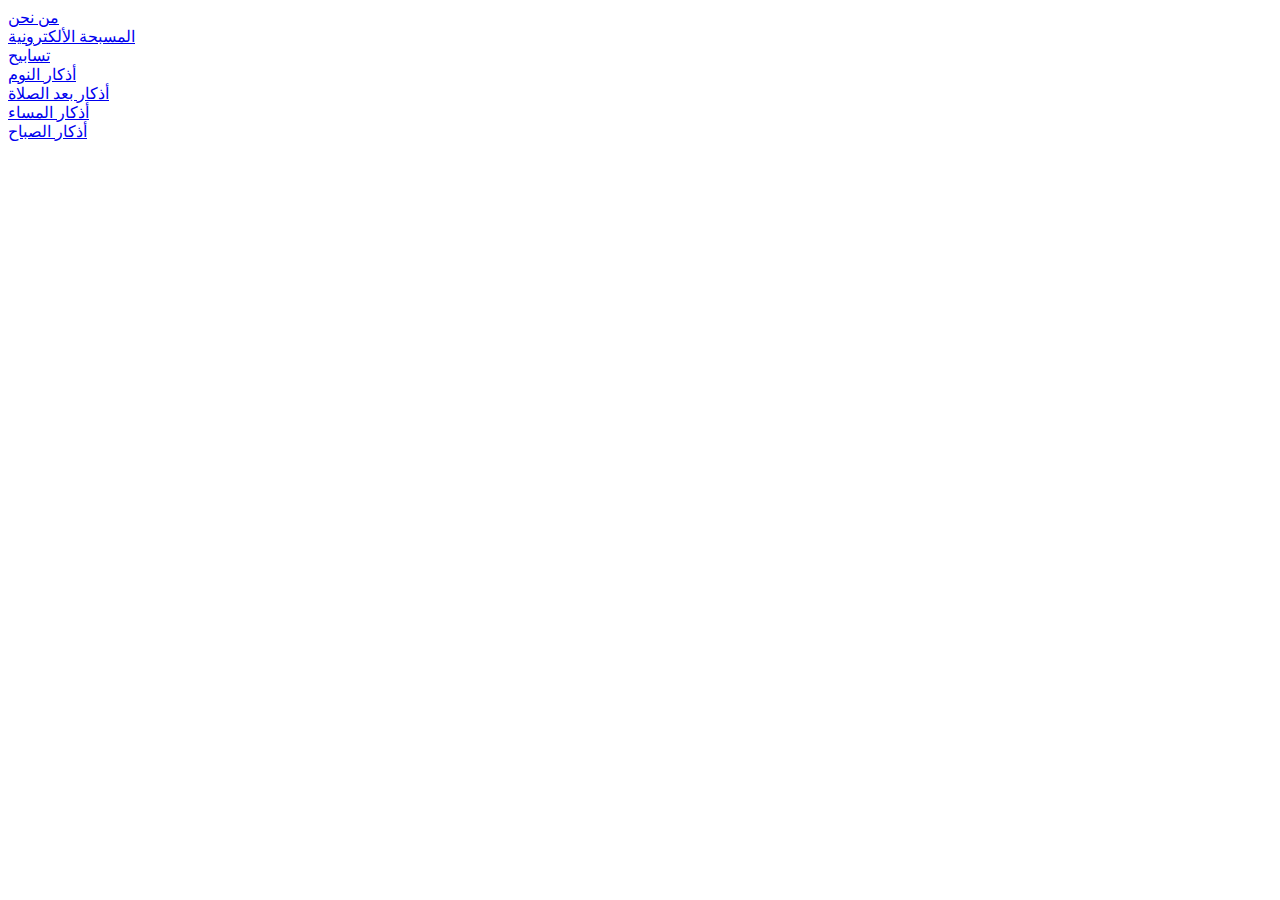
<file: Home.html>
<!DOCTYPE html>
<html lang="en">

<head>
    <meta charset="UTF-8">
    <meta http-equiv="X-UA-Compatible" content="IE=edge">
    <meta name="viewport" content="width=device-width, initial-scale=1.0">
    <title>Document</title>
</head>

<body>

    <li class="nav-item border border-dark m-1 head-hover">
        <a class="nav-link" href="#">من نحن</a>
    </li>

    <li class="nav-item border border-dark m-1 head-hover">
        <a class="nav-link" onclick="goToPage6()" href="#page1">المسبحة الألكترونية</a>
    </li>

    <li class="nav-item border border-dark m-1 head-hover">
        <a class="nav-link" onclick="goToPage5()" href="#">تسابيح</a>
    </li>

    <li class="nav-item border border-dark m-1 head-hover">
        <a class="nav-link" onclick="goToPage4()" href="#">أذكار النوم</a>
    </li>

    <li class="nav-item border border-dark m-1 head-hover">
        <a class="nav-link" onclick="goToPage3()" href="#">أذكار بعد الصلاة</a>
    </li>

    <li class="nav-item border border-dark m-1 head-hover">
        <a class="nav-link" onclick="goToPage2()" href="#">أذكار المساء</a>
    </li>


    <li class="nav-item border border-dark m-1 head-hover">
        <a class="nav-link active" onclick="goToPage1()" aria-current="page" href="#">أذكار الصباح</a>
    </li>

</body>

</html>
</file>
<file: css/style.css>
* {
    font-family: 'Amiri', serif;
    font-size: x-large;
}


.bg {
  background-color:#cdcfc0 ;
}

.bg-nav{
background-color: #cdcfc0;
}

.head-hover:hover {
    box-shadow: 4px 4px #7a7a7a;
    background: #7ec1ba;
}

.font-hover:hover{
    text-shadow: 2px 2px#7a7a7a;
}



button {
    align-items: center;
    appearance: none;
    background-color: #FCFCFD;
    border-radius: 4px;
    border-width: 0;
    box-shadow: rgba(45, 35, 66, 0.4) 0 2px 4px,rgba(45, 35, 66, 0.3) 0 7px 13px -3px,#D6D6E7 0 -3px 0 inset;
    box-sizing: border-box;
    color: #36395A;
    cursor: pointer;
    display: inline-flex;
    font-family: "JetBrains Mono",monospace;
    height: 48px;
    justify-content: center;
    line-height: 1;
    list-style: none;
    overflow: hidden;
    padding-left: 16px;
    padding-right: 16px;
    position: relative;
    text-align: left;
    text-decoration: none;
    transition: box-shadow .15s,transform .15s;
    user-select: none;
    -webkit-user-select: none;
    touch-action: manipulation;
    white-space: nowrap;
    will-change: box-shadow,transform;
    font-size: 18px;
  }
  
  button:focus {
    box-shadow: #D6D6E7 0 0 0 1.5px inset, rgba(45, 35, 66, 0.4) 0 2px 4px, rgba(45, 35, 66, 0.3) 0 7px 13px -3px, #D6D6E7 0 -3px 0 inset;
  }
  
  button:hover {
    box-shadow: rgba(45, 35, 66, 0.4) 0 4px 8px, rgba(45, 35, 66, 0.3) 0 7px 13px -3px, #D6D6E7 0 -3px 0 inset;
    transform: translateY(-2px);
  }
  
  button:active {
    box-shadow: #D6D6E7 0 3px 7px inset;
    transform: translateY(2px);
  }




  .topBtn {
    display: flex;
    position: fixed;
    bottom: 20px;
    right: 30px;
    z-index: 99;
    font-size: 18px;
    border: none;
    outline: none;
    background-color: #9fc59f;
    color: rgb(0, 0, 0);
    cursor: pointer;
    padding: 15px;
    border-radius: 4px;
    transition: all 0.2s ease-in-out;
  }
  
  .topBtn:hover {
    background-color: #6282bd;
  }
  
  .topBtn2 {
    display: flex;
    position: fixed;
    bottom: 20px;
    left: 30px;
    z-index: 50;
    font-size: 18px;
    border: none;
    outline: none;
    background-color: #9fc59f;
    color: rgb(0, 0, 0);
    cursor: pointer;
    padding: 15px;
    border-radius: 4px;
    transition: all 0.2s ease-in-out;
  }
  
  .topBtn2:hover {
    background-color: #63bbbb;
  }
  
  



  


  #page1, #page2, #page3, #page4, #page5, #page6 {
    height: 100vh;
    display: none;
    padding: 50px;
    box-sizing: border-box;
  }

  #page1.active {
    display: block;
  }

  #page2.active {
    display: block;
  }

  #page3.active {
    display: block;
  }

  #page4.active {
    display: block;
  }

  #page5.active {
    display: block;
  }

  #page6.active {
    display: block;
  }









  .counter25 {
    display: flex;
    align-items: center;
    justify-content: center;
    flex-direction: column;
    font-size: 36px;
  }
  
  .increment {
    margin-top: 10px;
    font-size: 24px;
    padding: 10px;
    background-color: #ccc;
    border: none;
    border-radius: 5px;
    cursor: pointer;
  }
  
  .increment:hover {
    background-color: #ddd;
  }
  




  .saved-counters {
    margin-top: 30px;
  }
  
  table {
    border-collapse: collapse;
  }
  
  thead {
    background-color: #ddd;
  }
  
  th,
  td {
    padding: 10px;
    border: 1px solid #ccc;
    text-align: center;
  }
</file>
